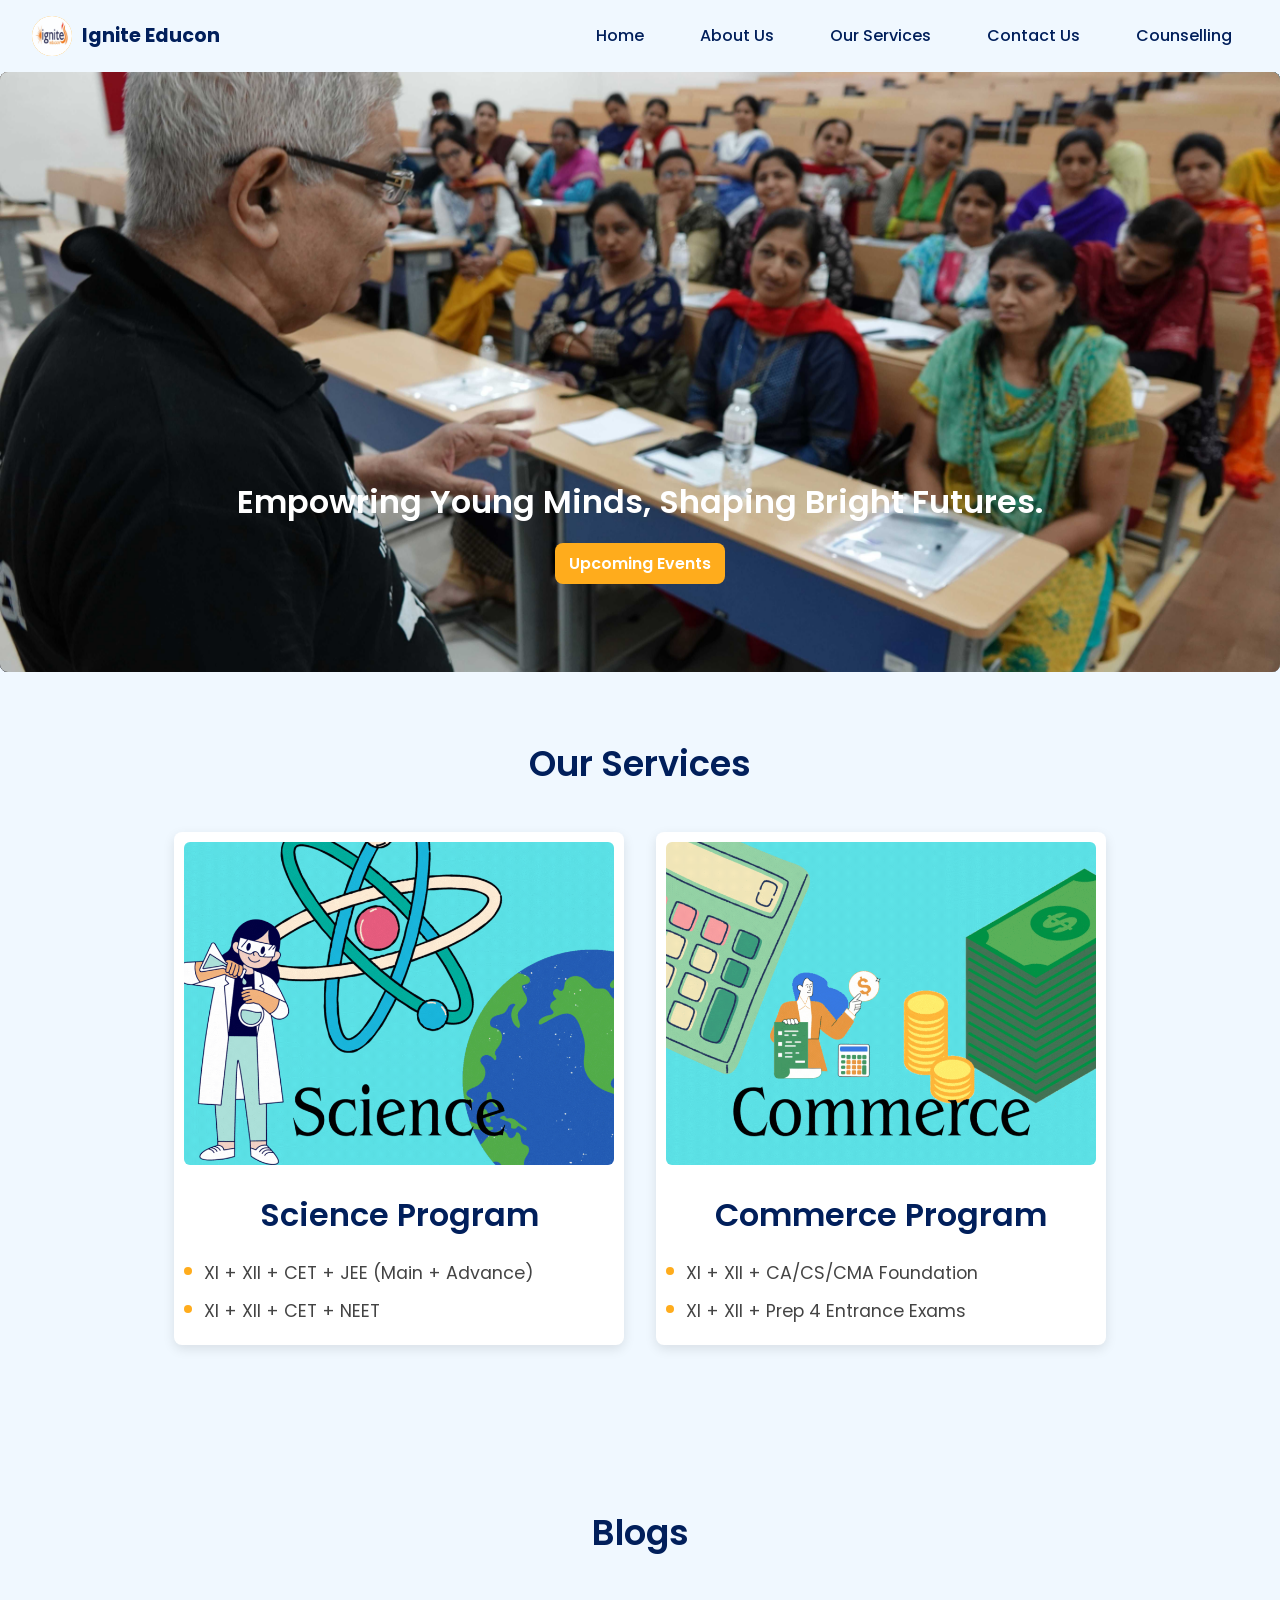
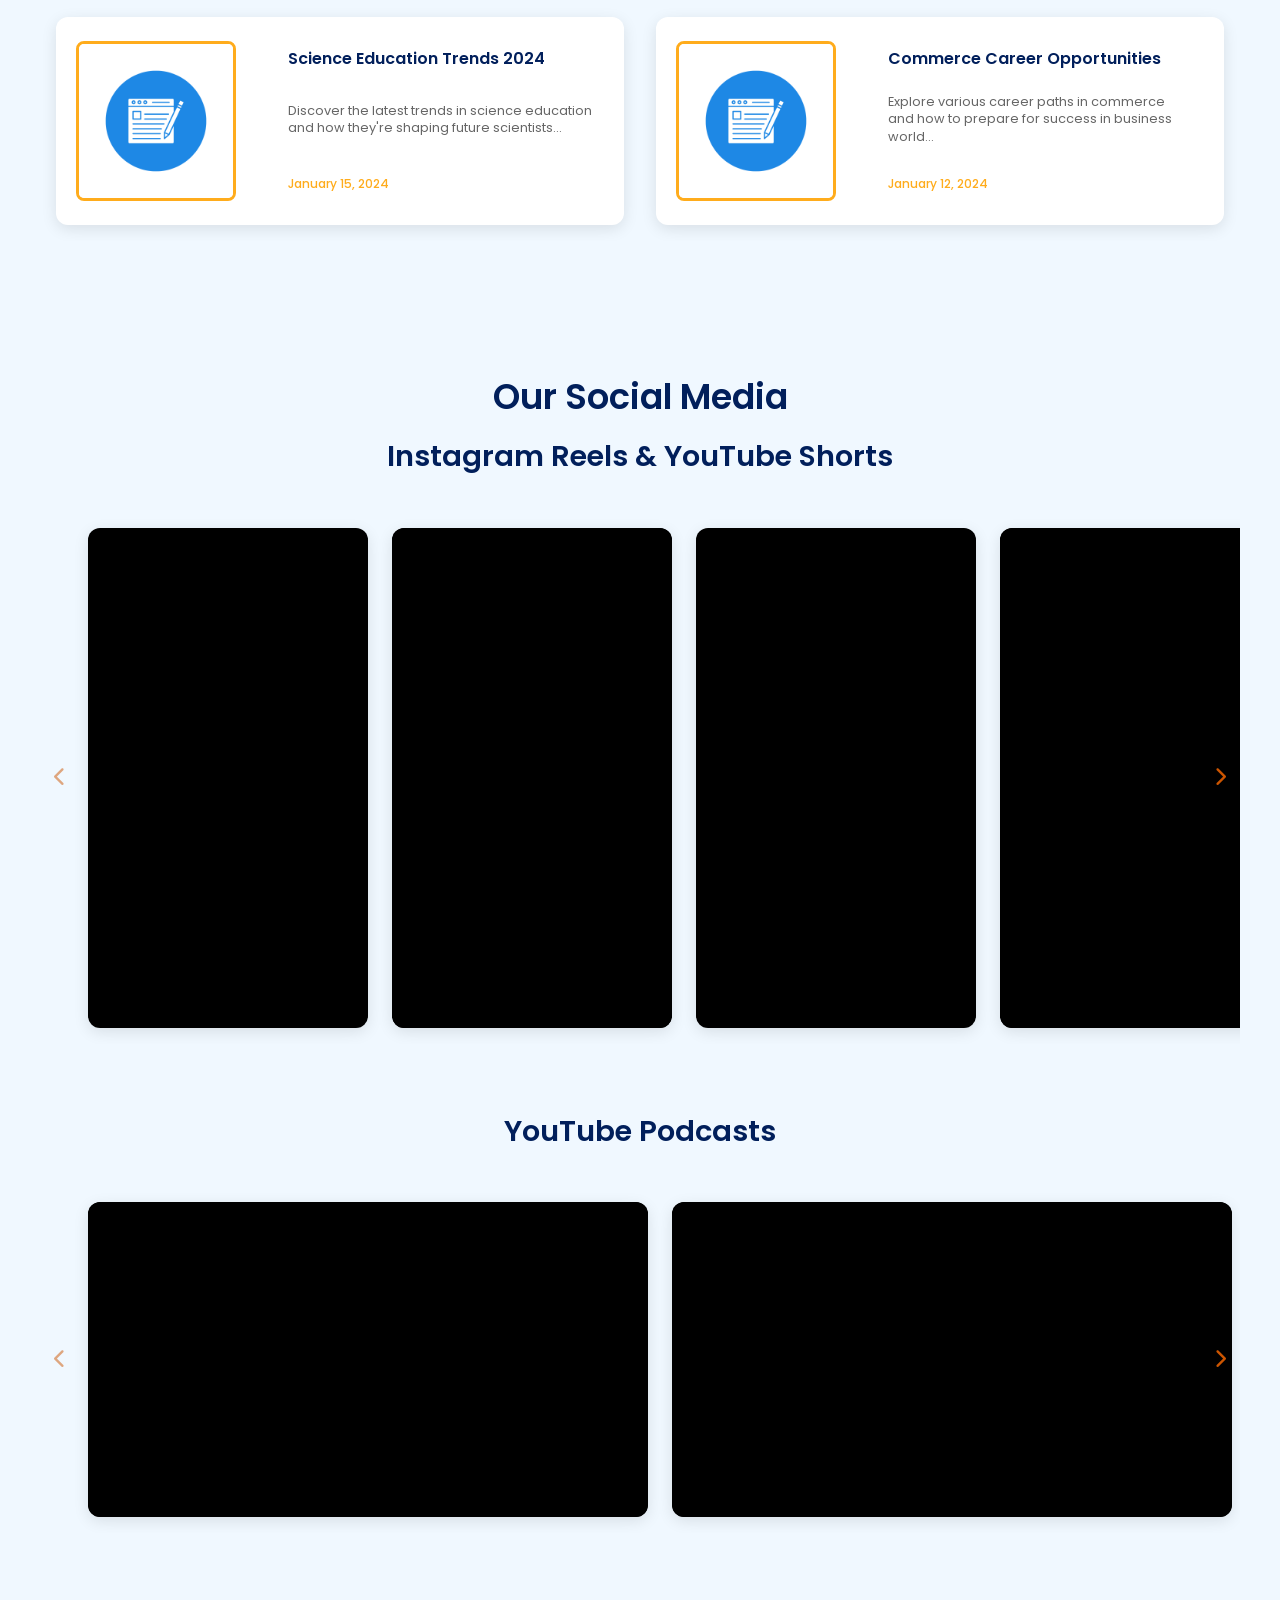
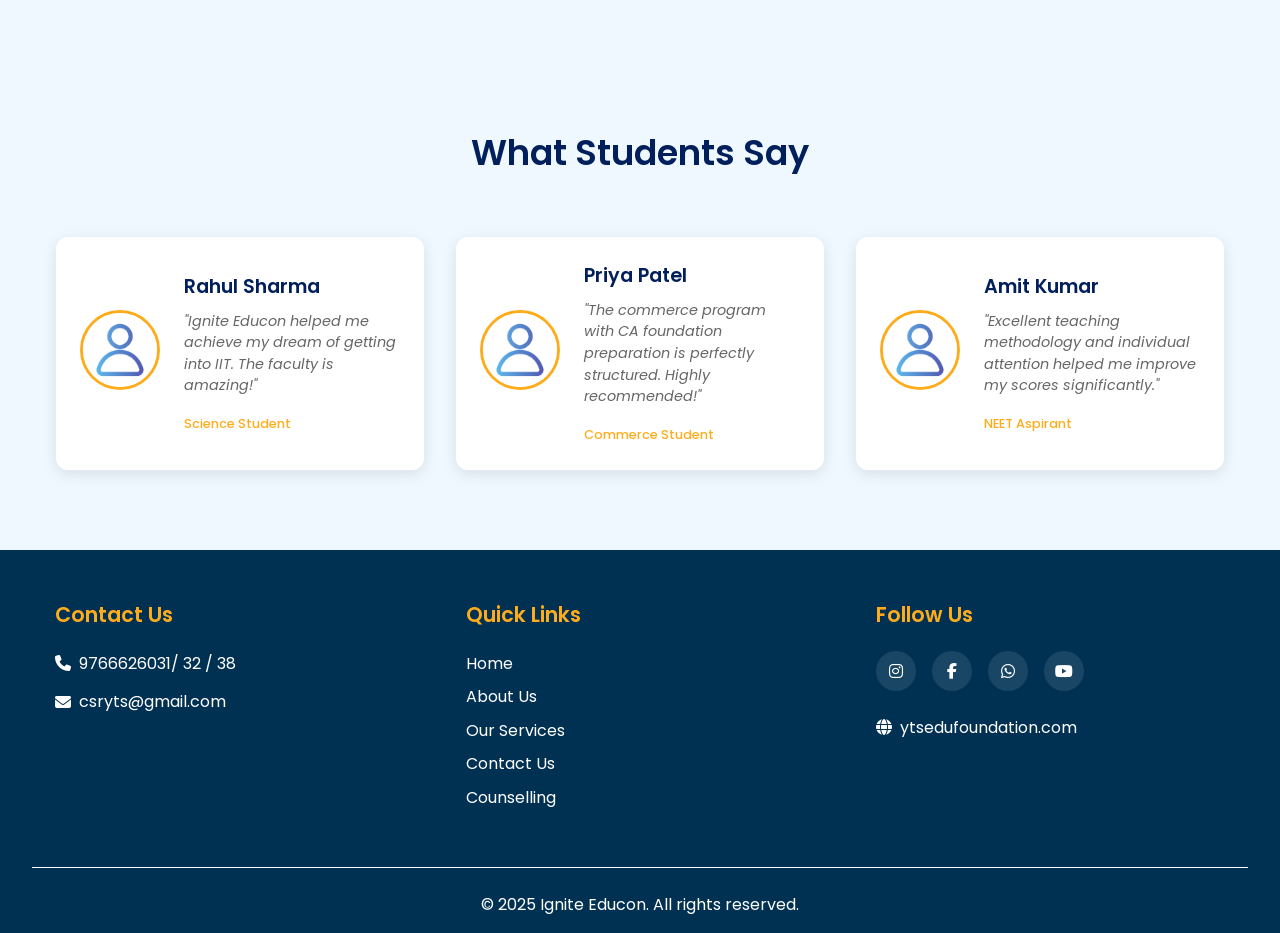
<file: index.html>
<!DOCTYPE html>
<html lang="en">
<head>
  <meta charset="UTF-8">
  <meta name="viewport" content="width=device-width, initial-scale=1.0">
  <title>Ignite Educon - Home</title>
  <link rel="stylesheet" href="style.css">
  <link href="https://fonts.googleapis.com/css2?family=Poppins:wght@500;600;700&family=Roboto:wght@400;500&display=swap" rel="stylesheet">
  <link rel="stylesheet" href="https://cdnjs.cloudflare.com/ajax/libs/font-awesome/6.4.0/css/all.min.css">
</head>
<body>

  <header>
    <nav class="navbar">
      <div class="logo-container">
  <div class="logo-circle">
    <img src="images/ignitelogo.png" alt="Ignite Educon">
  </div>
  <span class="logo-text">Ignite Educon</span>
</div>

      <button class="hamburger" id="hamburger" type="button" aria-label="Toggle navigation">
      <!-- <div class="menu-logo">
      <img src="your-small-logo.png" alt="Ignite Educon" />
      </div> -->
        <i class="fas fa-bars"></i>
      </button>
      <ul class="nav-links">
        <li><a href="#hero">Home</a></li>
        <li><a href="about.html">About Us</a></li>
        <li><a href="#programs">Our Services</a></li>
        <li><a href="contact.html">Contact Us</a></li>
        <li><a href="counselling.html">Counselling</a></li>

      </ul>
    </nav>
      <div class="menu-overlay"></div>
  </header>


<!-- Hero Section -->
<section class="hero" id="hero">
  <div class="hero-slideshow">
    <div class="hero-slide fade">
      <img src="images/s1.jpg" alt="Ignite Educon">
    </div>
    <div class="hero-slide fade">
      <img src="images/st1.jpg" alt="Ignite Educon">
    </div>
    <div class="hero-slide fade">
      <img src="images/ys3.jpg" alt="Ignite Educon">
    </div>
    <div class="hero-slide fade">
      <img src="images/ym3.jpg" alt="Ignite Educon">
    </div>
    <div class="hero-slide fade">
      <img src="images/a2.jpg" alt="Ignite Educon">
    </div>
    <div class="hero-slide fade">
      <img src="images/at2.jpg" alt="Ignite Educon">
    </div>
  </div>
  <div class="hero-content">
    <h1 style="color: white;">Empowring Young Minds, Shaping Bright Futures.</h1>
    <a href="events.html" class="btn upcoming-btn">Upcoming Events</a>
  </div>
</section>


<!-- Services Section -->
<section id="programs" class="programs">
  <h2>Our Services</h2>
  <div class="program-grid">
    <div class="card card-link" onclick="window.location.href='science.html'">
      <img src="images/Sgif.gif" alt="Science Program" class="program-img">
      <h3>Science Program</h3>
      <ul>
        <li>XI + XII + CET + JEE (Main + Advance)</li>
        <li>XI + XII + CET + NEET</li>
      </ul>
    </div>
    <div class="card card-link" onclick="window.location.href='commerce.html'">
      <img src="images/Cgif.gif" alt="Commerce Program" class="program-img">
      <h3>Commerce Program</h3>
      <ul>
        <li>XI + XII + CA/CS/CMA Foundation</li>
        <li>XI + XII + Prep 4 Entrance Exams</li>
      </ul>
    </div>
  </div>
</section>


<!-- Blogs Section -->
<section id="blogs" class="blogs-section">
  <div class="container">
    <h2>Blogs</h2>
    <div class="blogs-container">
      <div class="blogs-track">
        <!-- Blog 1 -->
        <div class="blog-item">
          <div class="blog-image">
            <img src="images/blog.png" alt="Blog 1">
          </div>
          <div class="blog-content">
            <h3>Science Education Trends 2024</h3>
            <p>Discover the latest trends in science education and how they're shaping future scientists...</p>
            <span class="blog-date">January 15, 2024</span>
          </div>
        </div>
        <!-- Blog 2 -->
        <div class="blog-item">
          <div class="blog-image">
            <img src="images/blog.png" alt="Blog 2">
          </div>
          <div class="blog-content">
            <h3>Commerce Career Opportunities</h3>
            <p>Explore various career paths in commerce and how to prepare for success in business world...</p>
            <span class="blog-date">January 12, 2024</span>
          </div>
        </div>
        <!-- Blog 3 -->
        <div class="blog-item">
          <div class="blog-image">
            <img src="images/blog.png" alt="Blog 3">
          </div>
          <div class="blog-content">
            <h3>Effective Study Techniques</h3>
            <p>Learn proven study techniques that can help students improve their academic performance...</p>
            <span class="blog-date">January 10, 2024</span>
          </div>
        </div>
        <!-- Blog 4 -->
        <div class="blog-item">
          <div class="blog-image">
            <img src="images/blog.png" alt="Blog 4">
          </div>
          <div class="blog-content">
            <h3>Technology in Education</h3>
            <p>How technology is transforming the way we learn and teach in modern classrooms...</p>
            <span class="blog-date">January 8, 2024</span>
          </div>
        </div>
        <!-- Blog 5 -->
        <div class="blog-item">
          <div class="blog-image">
            <img src="images/blog.png" alt="Blog 5">
          </div>
          <div class="blog-content">
            <h3>Career Guidance Tips</h3>
            <p>Essential tips for students to choose the right career path based on their interests...</p>
            <span class="blog-date">January 5, 2024</span>
          </div>
        </div>
        <!-- Blog 6 -->
        <div class="blog-item">
          <div class="blog-image">
            <img src="images/blog.png" alt="Blog 6">
          </div>
          <div class="blog-content">
            <h3>Exam Preparation Strategies</h3>
            <p>Comprehensive guide to effective exam preparation and stress management techniques...</p>
            <span class="blog-date">January 3, 2024</span>
          </div>
        </div>
        <!-- Blog 7 -->
        <div class="blog-item">
          <div class="blog-image">
            <img src="images/blog.png" alt="Blog 7">
          </div>
          <div class="blog-content">
            <h3>Future of Online Learning</h3>
            <p>Exploring the future possibilities and challenges of online education platforms...</p>
            <span class="blog-date">January 1, 2024</span>
          </div>
        </div>
        <!-- Blog 8 -->
        <div class="blog-item">
          <div class="blog-image">
            <img src="images/blog.png" alt="Blog 8">
          </div>
          <div class="blog-content">
            <h3>Student Wellness & Mental Health</h3>
            <p>Importance of mental health awareness and wellness practices for students...</p>
            <span class="blog-date">December 28, 2023</span>
          </div>
        </div>
      </div>
      <button class="slide-btn prev-btn blogs-prev">
        <i class="fas fa-chevron-left"></i>
      </button>
      <button class="slide-btn next-btn blogs-next">
        <i class="fas fa-chevron-right"></i>
      </button>
    </div>
  </div>
</section>


<!-- Social Media Section -->
<section id="social-media" class="social-media">
  <div class="container">
    <!-- Instagram Reels / YouTube Shorts -->
    <div class="social-section">
      <h1>Our Social Media</h1>
      <h2>Instagram Reels & YouTube Shorts</h2>
      <div class="reels-container">
        <div class="reels-track">
          <div class="reel-item">
            <!-- Instagram Reel Embed -->
            <iframe src="https://www.instagram.com/reel/YOUR_REEL_ID_2/embed/"
                    frameborder="0"
                    scrolling="no"
                    allowtransparency="true">
            </iframe>
          </div>
          <div class="reel-item">
            <iframe src="https://www.youtube.com/embed/he_s4G0GUxM?autoplay=0&controls=1&modestbranding=1"
                    frameborder="0"
                    allow="accelerometer; autoplay; clipboard-write; encrypted-media; gyroscope; picture-in-picture"
                    allowfullscreen>
            </iframe>
          </div>
          <div class="reel-item">
            <!-- Instagram Reel Embed -->
            <iframe src="https://www.instagram.com/reel/YOUR_REEL_ID_2/embed/"
                    frameborder="0"
                    scrolling="no"
                    allowtransparency="true">
            </iframe>
          </div>
          <div class="reel-item">
            <iframe src="https://www.youtube.com/embed/tLBtFEy0xJA?autoplay=0&controls=1&modestbranding=1"
                    frameborder="0"
                    allow="accelerometer; autoplay; clipboard-write; encrypted-media; gyroscope; picture-in-picture"
                    allowfullscreen>
            </iframe>
          </div>
          <div class="reel-item">
            <!-- Instagram Reel Embed -->
            <iframe src="https://www.instagram.com/reel/YOUR_REEL_ID_3/embed/"
                    frameborder="0"
                    scrolling="no"
                    allowtransparency="true">
            </iframe>
          </div>
          <div class="reel-item">
            <iframe src="https://www.youtube.com/embed/YOUR_SHORT_ID_3?autoplay=0&controls=1&modestbranding=1"
                    frameborder="0"
                    allow="accelerometer; autoplay; clipboard-write; encrypted-media; gyroscope; picture-in-picture"
                    allowfullscreen>
            </iframe>
          </div>
        </div>
        <button class="slide-btn prev-btn reels-prev">
          <i class="fas fa-chevron-left"></i>
        </button>
        <button class="slide-btn next-btn reels-next">
          <i class="fas fa-chevron-right"></i>
        </button>
      </div>
    </div>
    
    <!-- YouTube Podcasts -->
    <div class="social-section">
      <h2>YouTube Podcasts</h2>
      <div class="podcasts-container">
        <div class="podcasts-track">
          <div class="podcast-item">
            <iframe src="https://www.youtube.com/embed/wUSag1qanMM?autoplay=0&controls=1&modestbranding=1"
                    frameborder="0"
                    allow="accelerometer; autoplay; clipboard-write; encrypted-media; gyroscope; picture-in-picture"
                    allowfullscreen>
            </iframe>
          </div>
          <div class="podcast-item">
            <iframe src="https://www.youtube.com/embed/XPlAPRb49EI?autoplay=0&controls=1&modestbranding=1"
                    frameborder="0"
                    allow="accelerometer; autoplay; clipboard-write; encrypted-media; gyroscope; picture-in-picture"
                    allowfullscreen>
            </iframe>
          </div>
          <div class="podcast-item">
            <iframe src="https://www.youtube.com/embed/YOUR_VIDEO_ID_3?autoplay=0&controls=1&modestbranding=1"
                    frameborder="0"
                    allow="accelerometer; autoplay; clipboard-write; encrypted-media; gyroscope; picture-in-picture"
                    allowfullscreen>
            </iframe>
          </div>
          <div class="podcast-item">
            <iframe src="https://www.youtube.com/embed/YOUR_VIDEO_ID_4?autoplay=0&controls=1&modestbranding=1"
                    frameborder="0"
                    allow="accelerometer; autoplay; clipboard-write; encrypted-media; gyroscope; picture-in-picture"
                    allowfullscreen>
            </iframe>
          </div>
          <div class="podcast-item">
            <iframe src="https://www.youtube.com/embed/YOUR_VIDEO_ID_5?autoplay=0&controls=1&modestbranding=1" 
                    frameborder="0"
                    allow="accelerometer; autoplay; clipboard-write; encrypted-media; gyroscope; picture-in-picture" 
                    allowfullscreen>
            </iframe>
          </div>
          <div class="podcast-item">
            <iframe src="https://www.youtube.com/embed/YOUR_VIDEO_ID_6?autoplay=0&controls=1&modestbranding=1" 
                    frameborder="0"
                    allow="accelerometer; autoplay; clipboard-write; encrypted-media; gyroscope; picture-in-picture" 
                    allowfullscreen>
            </iframe>
          </div>
        </div>
        <button class="slide-btn prev-btn podcasts-prev">
          <i class="fas fa-chevron-left"></i>
        </button>
        <button class="slide-btn next-btn podcasts-next">
          <i class="fas fa-chevron-right"></i>
        </button>
      </div>
    </div>
  </div>
</section>


<!-- What Students Say Section -->
<section id="testimonials" class="testimonials-section">
  <div class="container">
    <h2>What Students Say</h2>
    <div class="testimonials-container">
      <div class="testimonials-track">
        <!-- Testimonial 1 -->
        <div class="testimonial-item">
          <div class="student-image">
            <img src="images/profile logo.png" alt="Student 1">
          </div>
          <div class="testimonial-content">
            <h3>Rahul Sharma</h3>
            <p>"Ignite Educon helped me achieve my dream of getting into IIT. The faculty is amazing!"</p>
            <span class="student-course">Science Student</span>
          </div>
        </div>
        <!-- Testimonial 2 -->
        <div class="testimonial-item">
          <div class="student-image">
            <img src="images/profile logo.png" alt="Student 2">
          </div>
          <div class="testimonial-content">
            <h3>Priya Patel</h3>
            <p>"The commerce program with CA foundation preparation is perfectly structured. Highly recommended!"</p>
            <span class="student-course">Commerce Student</span>
          </div>
        </div>
        <!-- Testimonial 3 -->
        <div class="testimonial-item">
          <div class="student-image">
            <img src="images/profile logo.png" alt="Student 3">
          </div>
          <div class="testimonial-content">
            <h3>Amit Kumar</h3>
            <p>"Excellent teaching methodology and individual attention helped me improve my scores significantly."</p>
            <span class="student-course">NEET Aspirant</span>
          </div>
        </div>
        <!-- Testimonial 4 -->
        <div class="testimonial-item">
          <div class="student-image">
            <img src="images/profile logo.png" alt="Student 4">
          </div>
          <div class="testimonial-content">
            <h3>Neha Gupta</h3>
            <p>"The study material and regular tests prepared me thoroughly for my board exams and competitive tests."</p>
            <span class="student-course">Commerce Student</span>
          </div>
        </div>
        <!-- Testimonial 5 -->
        <div class="testimonial-item">
          <div class="student-image">
            <img src="images/profile logo.png" alt="Student 5">
          </div>
          <div class="testimonial-content">
            <h3>Vikram Singh</h3>
            <p>"Doubt clearing sessions are the best feature. Teachers are always available to help."</p>
            <span class="student-course">JEE Aspirant</span>
          </div>
        </div>
        <!-- Testimonial 6 -->
        <div class="testimonial-item">
          <div class="student-image">
            <img src="images/profile logo.png" alt="Student 6">
          </div>
          <div class="testimonial-content">
            <h3>Anjali Desai</h3>
            <p>"The learning environment is very positive and motivates students to perform their best."</p>
            <span class="student-course">Science Student</span>
          </div>
        </div>
        <!-- Testimonial 7 -->
        <div class="testimonial-item">
          <div class="student-image">
            <img src="images/profile logo.png" alt="Student 7">
          </div>
          <div class="testimonial-content">
            <h3>Rohan Mehta</h3>
            <p>"Career guidance sessions helped me choose the right path for my future studies."</p>
            <span class="student-course">Commerce Student</span>
          </div>
        </div>
        <!-- Testimonial 8 -->
        <div class="testimonial-item">
          <div class="student-image">
            <img src="images/profile logo.png" alt="Student 8">
          </div>
          <div class="testimonial-content">
            <h3>Sneha Reddy</h3>
            <p>"Regular parent-teacher meetings keep our parents updated about our progress."</p>
            <span class="student-course">Science Student</span>
          </div>
        </div>
      </div>
      <button class="slide-btn prev-btn testimonials-prev">
        <i class="fas fa-chevron-left"></i>
      </button>
      <button class="slide-btn next-btn testimonials-next">
        <i class="fas fa-chevron-right"></i>
      </button>
    </div>
  </div>
</section>


<!-- Footer Section -->
  <footer id="contact" class="footer">
    <div class="footer-container">
      <div class="footer-col">
        <h3>Contact Us</h3>
        <p><i class="fas fa-phone"></i> 9766626031/ 32 / 38</p>
        <p><i class="fas fa-envelope"></i> csryts@gmail.com</p>
      </div>
      <div class="footer-col">
        <h3>Quick Links</h3>
        <ul>
          <li><a href="#hero">Home</a></li>
          <li><a href="about.html">About Us</a></li>
          <li><a href="#programs">Our Services</a></li>
          <li><a href="contact.html">Contact Us</a></li>
          <li><a href="counselling.html">Counselling</a></li>
        </ul>
      </div>
      <div class="footer-col">
        <h3>Follow Us</h3>
        <div class="social-icons">
          <a href="#" class="social-icon"><i class="fab fa-instagram"></i></a>
          <a href="#" class="social-icon"><i class="fab fa-facebook-f"></i></a>
          <a href="#" class="social-icon"><i class="fab fa-whatsapp"></i></a>
          <a href="#" class="social-icon"><i class="fab fa-youtube"></i></a>
        </div>
        <p class="website-link">
          <i class="fas fa-globe"></i>
          <a href="https://www.ytsedufoundation.com" target="_blank" rel="noopener noreferrer">ytsedufoundation.com</a>
        </p>
      </div>
    </div>
    <div class="copyright">
      <p>© 2025 Ignite Educon. All rights reserved.</p>
    </div>
  </footer>

  <script src="script.js"></script>
</body>
</html>
</file>
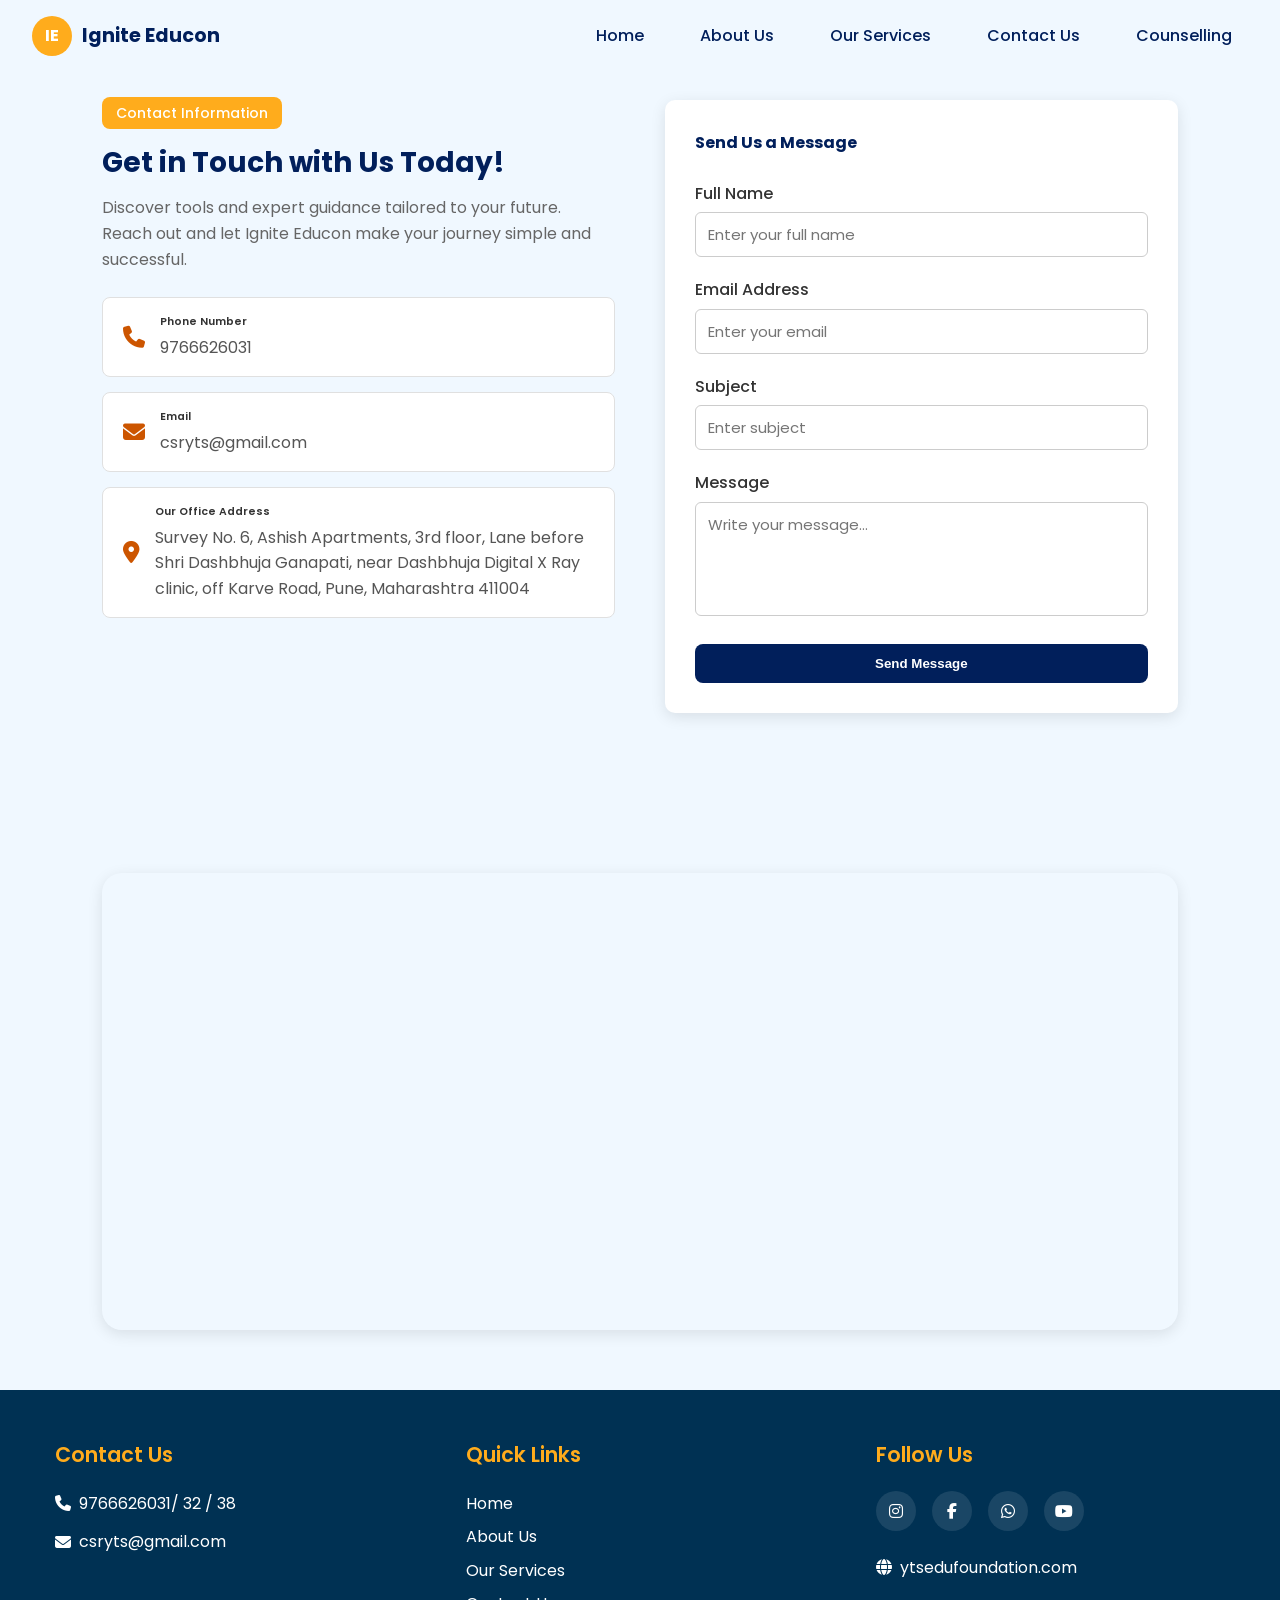
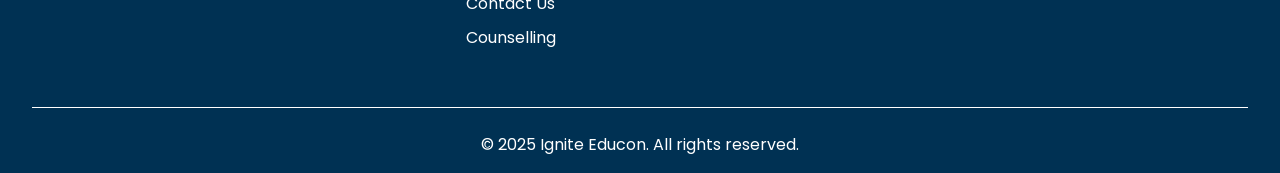
<file: contact.html>
<!DOCTYPE html>
<html lang="en">
<head>
  <meta charset="UTF-8">
  <meta name="viewport" content="width=device-width, initial-scale=1.0">
  <title>Ignite Educon - Contact Us</title>

  <!-- Google Fonts -->
  <link href="https://fonts.googleapis.com/css2?family=Poppins:wght@400;500;600;700&family=Roboto:wght@400;500&display=swap" rel="stylesheet">

  <!-- Font Awesome -->
  <link rel="stylesheet" href="https://cdnjs.cloudflare.com/ajax/libs/font-awesome/6.4.0/css/all.min.css">

  <!-- External CSS (navbar & footer) -->
  <link rel="stylesheet" href="style.css">

  <style>
    body {
      font-family: 'Poppins', sans-serif;
      background-color: #F0F8FF;;
      overflow-x: hidden;
    }
    a { text-decoration: none; }

    /* CONTACT SECTION */
    .contact-section {
      padding: 100px 8%;
      display: flex;
      flex-wrap: wrap;
      gap: 50px;
    }
    .contact-left, .contact-right {
      flex: 1 1 45%;
      min-width: 300px;
    }
    .contact-badge {
      background-color: #FFAC1C;
      color: #fff;
      padding: 6px 14px;
      border-radius: 8px;
      font-size: 14px;
      font-weight: 500;
    }
    .contact-left h2 {
      margin-top: 15px;
      font-weight: 700;
      font-size: 28px;
    }
    .contact-left p {
      color: #666;
      margin: 10px 0 25px;
    }
    .contact-card {
      border: 1px solid #e0e0e0;
      border-radius: 8px;
      padding: 15px 20px;
      margin-bottom: 15px;
      display: flex;
      align-items: center;
      gap: 15px;
      background: #fff;
    }
    .contact-icon {
      font-size: 22px;
      color: #CC5500;
    }
    .contact-card h6 {
      margin: 0 0 5px;
      font-weight: 600;
    }
    .contact-card p {
      margin: 0;
      color: #555;
    }

    /* CONTACT FORM */
    .contact-form {
      background: #fff;
      padding: 30px;
      border-radius: 10px;
      box-shadow: 0 4px 15px rgba(0,0,0,0.1);
    }
    .contact-form h4 {
      color: #011F5B;
      font-weight: 700;
      margin-bottom: 25px;
    }
    .form-group {
      margin-bottom: 20px;
    }
    .form-group label {
      display: block;
      font-weight: 500;
      margin-bottom: 6px;
    }
    .form-group input,
    .form-group textarea {
      width: 100%;
      padding: 10px 12px;
      border: 1px solid #ccc;
      border-radius: 6px;
      font-family: inherit;
      font-size: 15px;
    }
    .form-group textarea {
      resize: none;
    }
    .btn-submit {
      background: #011F5B;
      color: #fff;
      border: none;
      width: 100%;
      padding: 12px;
      font-weight: 600;
      border-radius: 8px;
      cursor: pointer;
      transition: 0.3s;
    }
    .btn-submit:hover {
      background: #0056b3;
    }

    /* GOOGLE MAP */
    .map-container {
      width: 84%;
      margin: 60px auto;
      border-radius: 20px;
      overflow: hidden;
      box-shadow: 0 4px 15px rgba(0,0,0,0.1);
    }

    /* RESPONSIVE */
    @media (max-width: 768px) {
      .contact-section {
        flex-direction: column;
        padding: 50px 4%;
        margin-top: 40px;
      }
    }
  </style>
</head>
<body>

  <!-- NAVBAR (external CSS) -->
  <header>
        <nav class="navbar">
            <div class="logo-container">
                <div class="logo-circle">
                    <span>IE</span>
                </div>
                <span class="logo-text">Ignite Educon</span>
            </div>
            <button class="hamburger" id="hamburger" type="button" aria-label="Toggle navigation">
                <i class="fas fa-bars"></i>
            </button>
            <ul class="nav-links">
                <li><a href="index.html#hero">Home</a></li>
                <li><a href="about.html">About Us</a></li>
                <li><a href="index.html#programs">Our Services</a></li>
                <li><a href="contact.html">Contact Us</a></li>
                <li><a href="counselling.html">Counselling</a></li>
            </ul>
        </nav>
        <div class="menu-overlay"></div>
    </header>
  

  <!-- CONTACT SECTION -->
  <section class="contact-section">
    <div class="contact-left">
      <span class="contact-badge">Contact Information</span>
      <h2>Get in Touch with Us Today!</h2>
      <p>Discover tools and expert guidance tailored to your future. Reach out and let Ignite Educon make your journey simple and successful.</p>

      <div class="contact-card">
        <i class="fas fa-phone contact-icon"></i>
        <div>
          <h6>Phone Number</h6>
          <p>9766626031</p>
        </div>
      </div>

      <div class="contact-card">
        <i class="fas fa-envelope contact-icon"></i>
        <div>
          <h6>Email</h6>
          <p>csryts@gmail.com</p>
        </div>
      </div>

      <div class="contact-card">
        <i class="fas fa-map-marker-alt contact-icon"></i>
        <div>
          <h6>Our Office Address</h6>
          <p>Survey No. 6, Ashish Apartments, 3rd floor, Lane before Shri Dashbhuja Ganapati, near Dashbhuja Digital X Ray clinic, off Karve Road, Pune, Maharashtra 411004</p>
        </div>
      </div>
    </div>

    <div class="contact-right">
      <div class="contact-form">
        <h4>Send Us a Message</h4>
        <form id="contactForm">
          <div class="form-group">
            <label>Full Name</label>
            <input type="text" name="name" placeholder="Enter your full name" required>
          </div>
          <div class="form-group">
            <label>Email Address</label>
            <input type="email" name="email" placeholder="Enter your email" required>
          </div>
          <div class="form-group">
            <label>Subject</label>
            <input type="text" name="subject" placeholder="Enter subject" required>
          </div>
          <div class="form-group">
            <label>Message</label>
            <textarea name="message" rows="4" placeholder="Write your message..." required></textarea>
          </div>
          <button type="submit" class="btn-submit">Send Message</button>
        </form>
      </div>
    </div>
  </section>

  <!-- GOOGLE MAP -->
  <div class="map-container">
    <iframe src="https://www.google.com/maps/embed?pb=!1m14!1m8!1m3!1d15218.123456789!2d73.8263211!3d18.5054289!3m2!1i1024!2i768!4f13.1!3m3!1m2!1s0x3bc2bf8dca67c69d%3A0xb312f14344ba6592!2sIgnite%20Educon!5e0!3m2!1sen!2sin!4v1693822400000!5m2!1sen!2sin"
      style="width:100%; height:450px; border:0;" allowfullscreen="" loading="lazy"></iframe>
  </div>

  <!-- FOOTER (external CSS) -->
  <footer id="contact" class="footer">
    <div class="footer-container">
      <div class="footer-col">
        <h3>Contact Us</h3>
        <p><i class="fas fa-phone"></i> 9766626031/ 32 / 38</p>
        <p><i class="fas fa-envelope"></i> csryts@gmail.com</p>
      </div>
      <div class="footer-col">
        <h3>Quick Links</h3>
        <ul>
          <li><a href="#hero">Home</a></li>
          <li><a href="about.html">About Us</a></li>
          <li><a href="#programs">Our Services</a></li>
          <li><a href="contact.html">Contact Us</a></li>
          <li><a href="counselling.html">Counselling</a></li>

        </ul>
      </div>
      <div class="footer-col">
        <h3>Follow Us</h3>
        <div class="social-icons">
          <a href="#" class="social-icon"><i class="fab fa-instagram"></i></a>
          <a href="#" class="social-icon"><i class="fab fa-facebook-f"></i></a>
          <a href="#" class="social-icon"><i class="fab fa-whatsapp"></i></a>
          <a href="#" class="social-icon"><i class="fab fa-youtube"></i></a>
        </div>
        <p class="website-link">
          <i class="fas fa-globe"></i>
          <a href="https://www.ytsedufoundation.com" target="_blank" rel="noopener noreferrer">ytsedufoundation.com</a>
        </p>
      </div>
    </div>
    <div class="copyright">
      <p>© 2025 Ignite Educon. All rights reserved.</p>
    </div>
  </footer>


  <!-- JS -->
  <script>
   
    const scriptURL = "https://script.google.com/macros/s/AKfycbyLL7PM6xnGU2eMcx7DYENqgn46mObh55C-UDaPDl5XhKTq8NYxwVdUjm7pKv7J72hf/exec";
    document.getElementById("contactForm").addEventListener("submit", e => {
      e.preventDefault();
      const formData = new FormData(e.target);
      const data = Object.fromEntries(formData.entries());

      fetch(scriptURL, {
        method: "POST",
        mode: "no-cors",
        headers: { "Content-Type": "application/json" },
        body: JSON.stringify(data)
      })
      .then(() => {
        alert("Form submitted successfully!");
        e.target.reset();
      })
      .catch(err => alert("Error: " + err.message));
    });
  </script>
<script src="script.js"></script>
</body>
</html>
</file>
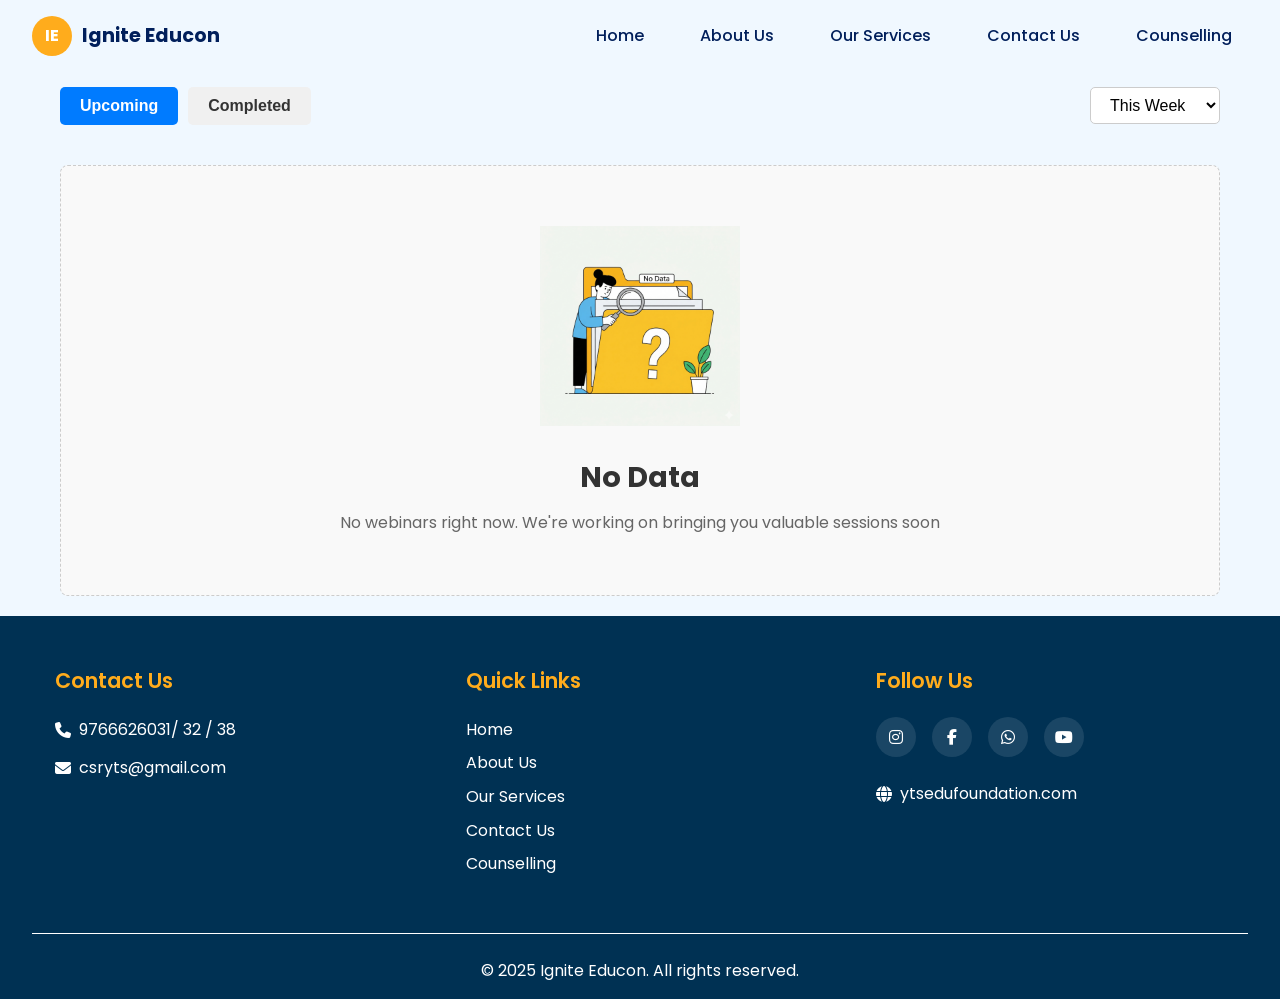
<file: events.html>
<!DOCTYPE html>
<html lang="en">
<head>
    <meta charset="UTF-8">
    <meta name="viewport" content="width=device-width, initial-scale=1.0">
    <title>Upcoming Events</title>
    <link rel="stylesheet" href="style.css">
    <link href="https://fonts.googleapis.com/css2?family=Tiro+Devanagari+Marathi&display=swap" rel="stylesheet">

    <link href="https://fonts.googleapis.com/css2?family=Poppins:wght@500;600;700&family=Roboto:wght@400;500&display=swap" rel="stylesheet">
    <link rel="stylesheet" href="https://cdnjs.cloudflare.com/ajax/libs/font-awesome/6.5.0/css/all.min.css">
</head>
<body>

    <header>
        <nav class="navbar">
            <div class="logo-container">
                <div class="logo-circle">
                    <span>IE</span>
                </div>
                <span class="logo-text">Ignite Educon</span>
            </div>
            <button class="hamburger" id="hamburger" type="button" aria-label="Toggle navigation">
                <i class="fas fa-bars"></i>
            </button>
            <ul class="nav-links">
                <li><a href="index.html#hero">Home</a></li>
                <li><a href="index.html#about">About Us</a></li>
                <li><a href="index.html#programs">Our Services</a></li>
                <li><a href="contact.html">Contact Us</a></li>
                <li><a href="counselling.html">Counselling</a></li>
            </ul>
        </nav>
        <div class="menu-overlay"></div>
    </header>
<main class="events-page-content">
    <section class="page-banner">
        <h1 class="page-title">Webinar / Events</h1>
    </section>

    <div class="event-tabs">
        <button class="tab-button active" onclick="filterEvents('upcoming')">Upcoming</button>
        <button class="tab-button" onclick="filterEvents('completed')">Completed</button>
        <div class="filter-dropdown">
            <select aria-label="Filter events by week">
                <option value="this-week">This Week</option>
                <option value="next-week">Next Week</option>
                <option value="all">All</option>
            </select>
        </div>
    </div>
    
    <div class="event-list-container">
        
        <div id="upcoming" class="event-tab-content no-data active">
            <div class="event-card-list">
                <div class="event-card-placeholder" style="padding: 15px; border: 1px dashed #ccc;">
                    This card is a temporary placeholder. Add your actual upcoming event cards here.
                </div>
            </div>

            <div class="no-data-message">
                <img src="images/no-data-illustration.png" alt="No data available" class="no-data-img">
                <h2>No Data</h2>
                <p>No webinars right now. We're working on bringing you valuable sessions soon</p>
            </div>

        </div>

        <div id="completed" class="event-tab-content" style="display: none;">

            <div class="event-card-list">

                <div class="event-card completed-card">
                    <div class="event-image-section">
                        <img src="images/akravichya-ubarathyawar.png" alt="अकरावीच्या उंबरठ्यावर Seminar Poster">
                    </div>
                    <div class="event-details-section">
                        <div class="event-meta-row">
                            <span class="event-meta-item"><i class="far fa-calendar-alt"></i> दि. २४ मार्च २०२४</span>
                            <span class="event-meta-item"><i class="far fa-clock"></i> सकाळ ११ वाजता</span>
                            <span class="event-meta-item"><i class="fas fa-map-marker-alt"></i> पुणे</span>
                        </div>
                        <p class="event-description">
                            <strong style="font-size: 1.1em;">"अकरावीच्या उंबरठ्यावर"</strong>
                            <br>
                            समुपदेशन क्षेत्रात अग्रगण्य असलेले नाव डॉ. शांतनु देशपांडे यांचे अत्यंत उपयुक्त चर्चासत्र. (१०वीतील विद्यार्थी आणि त्यांच्या पालकांसाठी).
                        </p>
                        <span class="event-tag-label" style="background-color: #f0f0f0; color: #333; margin-top: 5px;">स्थळ: सिद्धार्थ हॉल, सिंहगड रोड, पुणे.</span>
                    </div>
                    <div class="event-status-section">
                        <span class="event-status">This session is completed</span>
                    </div>
                </div>
                </div>

            <div class="no-data-message">
                <img src="images/no-data-illustration.png" alt="No data available" class="no-data-img">
                <h2>No Data</h2>
                <p>No completed events to show right now.</p>
            </div>

        </div>
        </div>
</main>


<!-- Footer Section -->
    <footer id="contact" class="footer">
        <div class="footer-container">
            <div class="footer-col">
                <h3>Contact Us</h3>
                <p><i class="fas fa-phone"></i> 9766626031/ 32 / 38</p>
                <p><i class="fas fa-envelope"></i> csryts@gmail.com</p>
            </div>
            <div class="footer-col">
                <h3>Quick Links</h3>
                <ul>
                    <li><a href="index.html#hero">Home</a></li>
                    <li><a href="index.html#about">About Us</a></li>
                    <li><a href="index.html#programs">Our Services</a><li>
                    <li><a href="contact.html">Contact Us</a></li>
                    <li><a href="counselling.html">Counselling</a></li>
                </ul>
            </div>
            <div class="footer-col">
                <h3>Follow Us</h3>
                <div class="social-icons">
                    <a href="#" class="social-icon"><i class="fab fa-instagram"></i></a>
                    <a href="#" class="social-icon"><i class="fab fa-facebook-f"></i></a>
                    <a href="#" class="social-icon"><i class="fab fa-whatsapp"></i></a>
                    <a href="#" class="social-icon"><i class="fab fa-youtube"></i></a>
                </div>
                <p class="website-link">
                    <i class="fas fa-globe"></i>
                    <a href="http://www.ytsedufoundation.com" target="_blank">ytsedufoundation.com</a>
                </p>
            </div>
        </div>
        <div class="copyright">
            <p>© 2025 Ignite Educon. All rights reserved.</p>
        </div>
    </footer>

    <script src="script.js"></script>
</body>
</html>
</file>
<file: style.css>
:root {
  --primary: #2563eb;
  --secondary: #4f46e5;
  --accent: #FFAC1C;
  --white: #ffffff;
  --light-bg: #f8fafc;
  --text: #334155;
  --text-light: #64748b;
  --card-bg: #f1f5f9;
  --card-shadow: rgba(0, 0, 0, 0.1);
}

* {
  margin: 0;
  padding: 0;
  box-sizing: border-box;
}

html {
  scroll-behavior: smooth;
  scroll-padding-top: 80px;
  overflow-y: scroll;
}

body {
  font-family: 'Roboto', sans-serif;
  line-height: 1.6;
  color: var(--text);
  background-color: #F0F8FF;
  overflow-x: hidden;
}

h1 {
  font-size: 2rem;
  margin-bottom: 1rem;
  font-weight: 600;
  color: white;
}

h2, h3 {
  font-family: 'Poppins', sans-serif;
  font-weight: 600;
  color: #011F5B;
  font-size: 2rem;
}


/* Navbar */
.navbar {
  display: flex;
  justify-content: space-between;
  align-items: center;
  padding: 1rem 2rem;
  background: #F0F8FF;
  color: #011F5B;
  position: fixed;
  top: 0;
  left: 0;
  right: 0;
  z-index: 1000;
  font-family: poppins, sans-serif;
  box-sizing: border-box;
}

.logo-container {
  display: flex;
  align-items: center;
  gap: 10px;
  margin-right: auto;
}

/* Updated Logo Styles */
.logo-container {
  display: flex;
  align-items: center;
  gap: 10px;
  margin-right: auto;
}

.logo-circle {
  background: #FFAC1C;
  color: #fff;
  width: 40px;
  height: 40px;
  border-radius: 50%;
  display: flex;
  align-items: center;
  justify-content: center;
  font-weight: bold;
  overflow: hidden; /* Added for image containment */
}

/* Updated Logo Styles */
.logo-container {
  display: flex;
  align-items: center;
  gap: 10px;
  margin-right: auto;
}

.logo-circle {
  width: 40px;
  height: 40px;
  border-radius: 50%;
  display: flex;
  align-items: center;
  justify-content: center;
  overflow: hidden;
}

.logo-circle img {
  width: 100%;
  height: 100%;
  object-fit: contain; /* Ensures the entire logo fits without cropping */
  display: block;
}

.logo-text {
  font-size: 1.2rem;
  font-weight: bold;
}

.nav-links {
  display: flex;
  list-style: none;
  gap: 1.5rem;
  flex-wrap: wrap;
  justify-content: center;
}

.nav-links a {
  color: #011F5B; /* default desktop color */
  text-decoration: none;
  font-weight: 500;
  padding: 0.5rem 1rem;
  border-radius: 8px;
  transition: color 0.3s ease, background 0.3s ease;
  font-family: poppins, sans-serif;
}

/* Desktop hover effect */
.nav-links a:hover,
.nav-links a.active {
  color: #FF9933; /* saffron on hover/active */
  background: none;
}
/* --- HAMBURGER BUTTON --- */
.hamburger {
  display: none;
  background: none;
  border: none;
  font-size: 1.8rem;
  color: #011F5B;
  cursor: pointer;
  z-index: 1100;
  transition: color 0.3s ease; /* removed transform transition to avoid shifting */
}

/* Animate hamburger to X when open */
.hamburger.open i::before {
  content: "\f00d"; /* Font Awesome X icon */
  transition: all 0.3s ease;
}

/* --- MOBILE STYLING --- */
@media (max-width: 768px) {
  .hamburger {
    display: block;
    position: absolute;
    top: 50%;
    right: 20px;
    transform: translateY(-50%);
    font-size: 28px;
    color: var(--blue);
  }

  /* NAV MENU */
  .nav-links {
    position: fixed;
    top: 70px;
    right: -70%;
    width: 65%;
    height: auto;
    background: #fff;
    display: flex;
    flex-direction: column;
    align-items: center;
    justify-content: flex-start;
    gap: 1.5rem;
    padding: 2rem 1rem;
    border-radius: 12px 12px 12px 12px;
    box-shadow: 0 6px 25px rgba(0, 0, 0, 0.15);
    transition: right 0.35s cubic-bezier(0.25, 1, 0.3, 1);
    z-index: 1000;
    overflow-y: visible;
    -webkit-backface-visibility: hidden;
    backface-visibility: hidden;
  }

  .nav-links.active {
    right: 0;
  }

  /* NAV LINKS animation */
  .nav-links li {
    width: 100%;
    text-align: center;
    opacity: 0;
    transform: translateY(15px);
    transition: opacity 0.4s ease, transform 0.4s ease;
    transition-delay: calc(var(--i) * 0.1s);
  }

  .nav-links.active li {
    opacity: 1;
    transform: translateY(0);
  }

  /* NAV LINKS anchor styling */
  .nav-links li a {
    position: relative;
    display: inline-block;
    text-decoration: none;
    color: #004aad;
    font-size: 1.25rem;
    font-weight: 500;
    padding: 0.8rem 1rem;
    transition: color 0.25s ease, transform 0.25s ease;
    -webkit-tap-highlight-color: transparent;
  }

  .nav-links li a:hover {
    color: #FF9933;
    transform: translateY(-2px);
  }

  .nav-links li a::after {
    content: "";
    position: absolute;
    left: 50%;
    bottom: 0;
    transform: translateX(-50%);
    width: 0;
    height: 2px;
    background-color: #FF9933;
    transition: width 0.25s ease;
  }

  .nav-links li a:hover::after {
    width: 60%;
  }

  @media (hover: none) {
    .nav-links li a:active::after { width: 60%; }
    .nav-links li a:active { color: #FF9933; }
  }

  /* Background overlay */
  .menu-overlay {
    position: fixed;
    inset: 0;
    background: rgba(0, 0, 0, 0.4);
    opacity: 0;
    visibility: hidden;
    transition: opacity 0.3s ease;
    z-index: 999;
  }

  .menu-overlay.active {
    opacity: 1;
    visibility: visible;
  }

  /* Highlight hamburger when menu open (no rotation to keep stable) */
  .hamburger.active {
    color: #FF9933;
    /* removed transform: rotate(90deg); */
  }

  /* Persistent active link */
  .nav-links li a.active {
    color: #FF9933;
  }

  .nav-links li a.active::after {
    width: 60%;
  }
}



/* Responsive Footer Centering */
@media (max-width: 768px) {
  .footer-container {
    display: flex;
    flex-direction: column;
    align-items: center;
    text-align: center;
  }
  .footer-col {
    margin-bottom: 20px;
  }
  .footer-col ul {
    padding: 0;
  }
  .footer-col ul li {
    list-style: none;
  }
  .social-icons {
    justify-content: center;
  }
}


/* Hero Slideshow */
.hero {
  margin-top: 72px;
  position: relative;
  height: 600px;
  overflow: hidden;
  border-radius: 8px;
}

.hero-slideshow {
  position: relative;
  width: 100%;
  height: 100%;
}

.hero-slide {
  position: absolute;
  top: 0;
  left: 0;
  width: 100%;
  height: 100%;
  opacity: 0;
  transition: opacity 1s ease;
}

.hero-slide.fade {
  opacity: 1;
}

.hero-slide img {
  width: 100%;
  height: 100%;
  object-fit: cover;
}

.hero-content {
  position: absolute;
  bottom: 80px; /* Adjust this value to move the button up & down */
  left: 0;
  right: 0;
  text-align: center;
  z-index: 2;
}

/* Animation for slideshow */
@keyframes fade {
  0% { opacity: 0; }
  20% { opacity: 1; }
  33% { opacity: 1; }
  53% { opacity: 0; }
  100% { opacity: 0; }
}

.hero-slide {
  animation: fade 8s infinite;
}

.hero-slide:nth-child(2) {
  animation-delay: -6s;
}

.hero-slide:nth-child(3) {
  animation-delay: -4s;
}

.hero-slide:nth-child(4) {
  animation-delay: -2s;
}

/*  Hero Base button style */
.btn {
  display: inline-block;
  padding: 8px 14px;
  color: #fff;
  text-decoration: none;
  border-radius: 8px;
  font-weight: 600;
  font-size: 1.0rem;
  position: relative;
  overflow: hidden;
  cursor: pointer;
  transition: transform 0.3s ease;
  z-index: 1;
  font-family: poppins, sans-serif;
}


/* Upcoming Events button */
.upcoming-btn {
  background: #FFAC1C;
  border: none;
  display: inline-block;
  margin: 0 auto;
  position: relative;
  z-index: 0;
}

.upcoming-btn::after {
  content: "";
  position: absolute;
  inset: 0;
  background: #CC5500;
  transform: translateX(100%);
  transition: transform 0.4s ease;
  z-index: -1;
  border-radius: 8px;
}

.upcoming-btn:hover::after {
  transform: translateX(0);
}

.upcoming-btn:hover {
  transform: scale(1.05);
}

/* Page content container */
.events-page-content {
  max-width: 1200px;
  margin: 0 auto;
  padding: 20px;
}

/* Tab buttons */
.event-tabs {
  margin-bottom: 25px;
  display: flex;
  gap: 10px;
}

.tab-button {
  background-color: #f0f0f0;
  color: #333;
  border: none;
  padding: 10px 20px;
  cursor: pointer;
  font-size: 1rem;
  font-weight: 600;
  border-radius: 5px;
  transition: background-color 0.2s, color 0.2s;
}

.tab-button.active {
  background-color: #007bff;
  color: white;
}

/* Event card layout */
.event-card {
  display: flex;
  background-color: white;
  border-radius: 8px;
  box-shadow: 0 4px 12px rgba(0, 0, 0, 0.1);
  margin-bottom: 20px;
  overflow: hidden;
  border: 1px solid #eee;
    font-family: 'Tiro Devanagari Marathi', serif;

}

.event-image-section {
  flex: 0 0 300px;
}

.event-image-section img {
  width: 100%;
  height: 100%;
  object-fit: cover;
}

.event-details-section {
  flex-grow: 1;
  padding: 20px;
  display: flex;
  flex-direction: column;
  justify-content: space-between;
}

.event-meta {
  display: flex;
  gap: 20px;
  margin-bottom: 15px;
  font-size: 0.95rem;
  color: #555;
}

.event-description {
  font-family: 'Tiro Devanagari Marathi', serif; /* Google font for Marathi */
  font-size: 1.2rem;
  line-height: 1.9;
  color: #2c2c2c;
  text-align: justify;
  background: #fff8e7; /* soft paper-like tone */
  padding: 15px 20px;
  border-left: 5px solid #FFAC1C; /* saffron cultural accent */
  border-radius: 6px;
  box-shadow: 0 3px 8px rgba(0,0,0,0.05);
}


/* Upcoming event action */
.upcoming-action {
  display: inline-block;
  padding: 10px 20px;
  background-color: #ffc107;
  color: #333;
  text-decoration: none;
  border-radius: 5px;
  font-weight: 600;
  text-align: center;
  font-family: poppins, sans-serif;
}

/* Completed event status */
.event-card.completed-card .event-status {
  font-size: 1.1rem;
  font-weight: bold;
  color: #6c757d;
  text-align: right;
  
}

/* Programs Section */
.programs {
  padding: 4rem 2rem;
  background: #F0F8FF;
  text-align: center;
}

.programs h2 {
  margin-bottom: 2.5rem;
  font-size: 2.2rem;
}

.program-grid {
  display: flex;
  flex-wrap: wrap;
  justify-content: center;
  gap: 2rem;
  margin-bottom: 2rem;
}

.card {
  background: var(--white);
  padding: 0.6rem;
  border-radius: 8px;
  width: 100%;
  max-width: 450px;
  box-shadow: 0 4px 12px var(--card-shadow);
  transition: transform 0.3s ease;
  font-family: poppins, sans-serif;
}

.card:hover {
  transform: translateY(-5px);
}

.card h3 {
  margin-bottom: 1.2rem;
  color: #011F5B;
}

.card ul {
  list-style: none;
  text-align: left;
}

.card ul li {
  position: relative;
  padding-left: 20px;
  margin-bottom: 10px;
  font-size: 1.1rem;
  color: #444;
}

.card ul li::before {
  content: "";
  position: absolute;
  left: 0;
  top: 8px;
  width: 8px;
  height: 8px;
  background: #FFAC1C;
  border-radius: 50%;
}

.program-register .btn {
  background: #FFAC1C;
  color: var(--white);
  position: relative;
  z-index: 0;
}

.program-register .btn::after {
  content: "";
  position: absolute;
  inset: 0;
  background: #CC5500;
  transform: translateX(100%);
  transition: transform 0.4s ease;
  z-index: -1;
  border-radius: 8px;
}

.program-register .btn:hover::after {
  transform: translateX(0);
}

.program-register .btn:hover {
  transform: scale(1.05);
}

.program-img {
  width: 100%;
  height: auto;
  object-fit: cover;
  border-radius: 6px;
  margin-bottom: 1rem;
}

/* No Data State */
.no-data-message {
  text-align: center;
  padding: 60px 20px;
  margin-top: 40px;
  border: 1px dashed #ccc;
  border-radius: 8px;
  background-color: #f9f9f9;
}

.no-data-img {
  max-width: 200px;
  height: auto;
  margin-bottom: 20px;
}

.no-data-message h2 {
  font-size: 1.8rem;
  font-weight: 700;
  color: #333;
  margin-bottom: 10px;
}

.no-data-message p {
  font-size: 1rem;
  color: #666;
}

.event-tab-content.no-data .event-card-list {
  display: none;
}

.event-tab-content.no-data .no-data-message {
  display: block;
}

.event-tab-content:not(.no-data) .event-card-list {
  display: block;
}

.event-tab-content:not(.no-data) .no-data-message {
  display: none;
}

/* Dropdown Filter */
.filter-dropdown {
  margin-left: auto;
}

.filter-dropdown select {
  padding: 8px 15px;
  border: 1px solid #ccc;
  border-radius: 5px;
  font-size: 1rem;
  cursor: pointer;
  background-color: white;
}

/* Responsive (≤850px) */
@media (max-width: 850px) {
  .event-card {
    display: flex;
    flex-direction: column;
  }

  .event-image-section {
    width: 100%;
    max-height: 250px;
    overflow: hidden;
  }

  .event-image-section img {
    width: 100%;
    height: auto;
  }
  
  .event-status-section {
    width: 100%;
    order: -1;
    padding: 10px 20px;
    background-color: #f7f7f7;
    border-bottom: 1px solid #eee;
  } 

  .event-status {
    font-size: 1rem;
  }

  .event-details-section {
    padding: 20px;
    width: 100%;
  }

  .event-meta-row {
    flex-wrap: wrap;
    gap: 15px;
    width: 100%;
  }

  .event-meta-item {
    flex: 1 1 auto;
    min-width: 40%;
  }

  .event-tag-label {
    margin-top: 10px;
  }

  .event-tabs {
    flex-wrap: wrap;
  }

  .filter-dropdown {
    margin-left: 0;
    margin-top: 10px;
    width: 100%;
  }
}


/* About Section */
.about {
  padding: 4rem 2rem;
  max-width: 1000px;
  margin: 0 auto;
  text-align: center;
  color: #011F5B;
}

/* background: #eed9ae;
background: radial-gradient(circle, rgba(238, 217, 174, 1) 0%, rgba(240, 248, 255, 1) 60%); } */

.about h1 {
  margin-bottom: 1.5rem;
  font-size: 2.5rem;
  position: relative;
  display: inline-block;
  color: #011F5B ;
}

.about h1::after {
  content: "";
  display: block;
  width: 80px;
  height: 4px;
  background: #ff6b00; /* brand highlight */
  margin: 0.5rem auto 0;
  border-radius: 2px;
}

.about p {
  margin-bottom: 1rem;
  color: black;
  line-height: 1.8;
  font-size: 1.2rem;
  font-family: poppins, sans-serif;
}

/* Timeline Container */
.timeline {
  position: relative;
  margin: 40px auto;
  padding: 20px 0;
  max-width: 900px;
}

/* Vertical Line */
.timeline::before {
  content: '';
  position: absolute;
  top: 50px;
  bottom: 60px;
  left: 30px;
  width: 4px;
  background: #ff6b00;
  border-radius: 2px;
  opacity: var(--line-opacity, 0); /* hidden at first */
  transition: opacity 0.8s ease; /* fade in smoothly */
}




/* Each Timeline Item */
.timeline-item {
  position: relative;
  padding: 20px 20px 20px 80px; /* left padding leaves space for dot */
  
  margin: 20px 0;
  background: #fff;
  border-radius: 8px;
  box-shadow: 0 4px 10px rgba(0,0,0,0.1);
  transition: transform 0.3s ease, box-shadow 0.3s ease;
}
/* Inner content centering */
.timeline-content {
  text-align: center;
  max-width: 90%;
  margin: 0 auto;
}

/* Optional: make list look nice and centered */
.timeline-content ul {
  display: inline-block; /* centers list itself */
  text-align: left; /* keeps list items readable */
  margin-top: 10px;
}

/* Hover effect */
.timeline-item:hover {
  transform: translateY(-5px);
  box-shadow: 0 8px 20px rgba(0,0,0,0.15);
}

/* Timeline Dot */
.timeline-item::before {
  content: '';
  position: absolute;
  left: 30px; /* match vertical line position */
  top: 25px; /* adjust based on item height */
  width: 16px;
  height: 16px;
  background: #ff6b00;
  border: 3px solid #fff;
  border-radius: 50%;
  box-shadow: 0 0 0 2px #FFAC1C;
  transform: translateX(-50%); /* center dot on line */
}

/* Timeline Headings */
.timeline-item h2 {
  margin: 0 0 10px;
  font-size: 1.4rem;
  color: #ff6b00;
  font-weight: 600;
  text-align: center;
}

/* Timeline Paragraphs */
.timeline-item p {
  margin: 5px 0;
  color: #444;
  line-height: 1.6;
  

}

/* Timeline List (Trusted Colleges) */
/* Colleges grid for 2007 section */
.timeline-item ul {
  display: grid;
  grid-template-columns: repeat(4, 1fr); /* 4 columns by default */
  gap: 10px;
  list-style: none;
  padding: 0;
  margin: 10px 0 0 0;
}

.timeline-item ul li {
  margin: 0 0 6px 0;
  color: #333;
  font-size: 0.95rem;
}

/* Add bullet manually */
.timeline-item ul li::before {
  content: "• ";
  color: #ff6b00;
}

/* Responsive adjustments */
/* === Mobile View (Up to 768px) === */
@media (max-width: 768px) {

  /* Center the vertical line */
  .timeline::before {
    left: 50%;
    transform: translateX(-50%);
  }

  /* Timeline item adjustments */
  .timeline-item {
    padding: 20px;
    margin: 40px 0;
  }

  /* Move dot to top center */
  .timeline-item::before {
    left: 50%;
    top: -10px;
    transform: translateX(-50%);
  }

  /* Center all content below the dot */
  .timeline-content {
    text-align: center;
    margin-top: 20px;
  }

  /* Make lists fit nicely */
  .timeline-content ul {
    display: block;
    text-align: left;
    margin: 0 auto;
    width: 90%;
  }
}


/* Advisory Section */
.advisory {
  padding: 4rem 2rem;
  background: #F0F8FF;
  text-align: center;
}

.advisory h2 {
  margin-bottom: 2.5rem;
  font-size: 2.2rem;
}

/* Slider wrapper */
.advisory-slider { display: flex; transition: transform 0.5s ease-in-out; width: 100%; }

/* Advisory Card */
.advisory-card {
  background: white;
  padding: 0.6rem;
  border-radius: 8px; /* fully rounded corners */
  flex: 0 0 100%;
  max-width: 350px;
  margin: 0 auto;
  overflow: hidden;
  box-shadow: 0 4px 12px rgba(0,0,0,0.15);
  transition: transform 0.3s ease;
}
.advisory-card {
  opacity: 0;
  transition: opacity 0.6s ease-in-out;
  display: none;
}

.advisory-card.active {
  display: block;
  opacity: 1;
}

/* Advisory Image - make it circular */
/* Advisory Image - larger circular */
.advisory-card img {
  width: 200px; /* increase size */
  height: 200px; /* keep square for circle */
  object-fit: cover;
  border-radius: 50%; /* circular image */
  margin: 1.5rem auto 1rem; /* center the image with spacing */
  display: block;
  border: 3px solid #FFAC1C;
  /* optional brand-colored border */
}


/* Text */
.advisory-card h3 {
  margin: 1rem 0 0.5rem;
  color: #011F5B;
}

.advisory-card p {
  padding: 0 1rem 1.5rem;
  color: black;
  font-size: 0.9rem;
  font-family: Poppins, sans-serif;
}

/* Responsive: show more advisors on larger screens */
@media (min-width: 768px) {
  .advisory-card {
    flex: 0 0 50%;
  }
}

@media (min-width: 1200px) {
  .advisory-card {
    flex: 0 0 33.33%;
  }
}


/* Programs Section */
.programs {
  padding: 4rem 2rem;
  background: #F0F8FF;
  text-align: center;
}

.programs h2 {
  margin-bottom: 2.5rem;
  font-size: 2.2rem;
}

.program-grid {
  display: flex;
  flex-wrap: wrap;
  justify-content: center;
  gap: 2rem;
  margin-bottom: 2rem;
}

.card {
  background: var(--white);
  padding: 0.6rem;
  border-radius: 8px;
  width: 100%;
  max-width: 450px;
  box-shadow: 0 4px 12px var(--card-shadow);
  transition: transform 0.3s ease;
  font-family: poppins, sans-serif;
}

.card:hover {
  transform: translateY(-5px);
}

.card h3 {
  margin-bottom: 1.2rem;
  color: #011F5B;
}

.card ul {
  list-style: none;
  text-align: left;
}

.card ul li {
  position: relative;
  padding-left: 20px;
  margin-bottom: 10px;
  font-size: 1.1rem;
  color: #444;
}

.card ul li::before {
  content: "";
  position: absolute;
  left: 0;
  top: 8px;
  width: 8px;
  height: 8px;
  background: #FFAC1C;
  border-radius: 50%;
}

.program-register .btn {
  background: #FFAC1C;
  color: var(--white);
}

.program-register .btn::after {
  content: "";
  position: absolute;
  inset: 0;
  background: #CC5500;
  transform: translateX(100%); /* hidden to the right */
  transition: transform 0.4s ease;
  z-index: -1;
  border-radius: 8px;
}

/* Slide in purple on hover */
.program-register .btn:hover::after {
  transform: translateX(0);
}

/* Scale effect */
.program-register .btn:hover {
  transform: scale(1.05);
}

.program-img {
  width: 100%;
  height: auto;
  object-fit: cover;
  border-radius: 6px;
  margin-bottom: 1rem;
}


/* ===== SOCIAL MEDIA SECTION ===== */
.social-media {
  padding: 4rem 2rem;
  background: #F0F8FF;
  text-align: center;
}

.social-media h1 {
  margin-bottom: 0.5rem;
  font-size: 2.2rem;
  color: #011F5B;
  font-family: 'Poppins', sans-serif;
}

.social-media h2 {
  margin-bottom: 2.5rem;
  font-size: 1.8rem;
  color: #011F5B;
  font-family: 'Poppins', sans-serif;
}

.social-section {
  margin-bottom: 4rem;
}

.social-section h2 {
  margin-bottom: 2rem;
  font-size: 1.8rem;
  color: #011F5B;
  font-family: 'Poppins', sans-serif;
}

/* Reels Container */
.reels-container,
.podcasts-container {
  position: relative;
  max-width: 1200px;
  margin: 0 auto;
  overflow: hidden;
  padding: 1rem 3rem;
}

.reels-track,
.podcasts-track {
  display: flex;
  transition: transform 0.5s ease;
  gap: 1.5rem;
  will-change: transform;
  cursor: grab;
}

.reels-track:active,
.podcasts-track:active {
  cursor: grabbing;
}

/* Reel Item - 9:16 Ratio */
.reel-item {
  flex: 0 0 280px;
  height: 500px;
  border-radius: 12px;
  overflow: hidden;
  box-shadow: 0 4px 15px rgba(0, 0, 0, 0.1);
  cursor: pointer;
  transition: all 0.3s ease;
  position: relative;
  background: #000;
  user-select: none;
}

.reel-item:hover {
  transform: translateY(-5px);
  box-shadow: 0 8px 25px rgba(0, 0, 0, 0.15);
}

/* Podcast Item - 16:9 Ratio */
.podcast-item {
  flex: 0 0 560px;
  height: 315px;
  border-radius: 12px;
  overflow: hidden;
  box-shadow: 0 4px 15px rgba(0, 0, 0, 0.1);
  cursor: pointer;
  transition: all 0.3s ease;
  position: relative;
  background: #000;
  user-select: none;
}

.podcast-item:hover {
  transform: translateY(-5px);
  box-shadow: 0 8px 25px rgba(0, 0, 0, 0.15);
}

/* Embedded Video Styles */
.reel-item iframe,
.podcast-item iframe {
  width: 100%;
  height: 100%;
  border: none;
  border-radius: 12px;
  display: block;
  pointer-events: none;
}

.reels-track:hover .reel-item iframe,
.podcasts-track:hover .podcast-item iframe {
  pointer-events: auto;
}

/* YouTube embedded video styling */
.reel-item iframe[src*="youtube"],
.podcast-item iframe[src*="youtube"] {
  background: #000;
}

/* Instagram embedded video styling */
.reel-item iframe[src*="instagram"] {
  background: transparent;
  min-width: 280px;
}

/* Slide Buttons */
.slide-btn {
  position: absolute;
  top: 50%;
  transform: translateY(-50%);
  background: transparent;
  border: none;
  width: 40px;
  height: 40px;
  border-radius: 50%;
  display: flex;
  align-items: center;
  justify-content: center;
  cursor: pointer;
  z-index: 10;
  transition: all 0.3s ease;
  color: #CC5500;
  font-size: 1.2rem;
}

.slide-btn:hover {
  background: transparent;
  transform: translateY(-50%) scale(1.1);
}

.prev-btn {
  left: 0;
}

.next-btn {
  right: 0;
}

/* Responsive Design */
@media (max-width: 1200px) {
  .reels-container,
  .podcasts-container {
    padding: 0 2.5rem;
  }
}

@media (max-width: 768px) {
  .social-media {
    padding: 3rem 1rem;
  }
  
  .reels-container,
  .podcasts-container {
    padding: 0 2rem;
  }
  
  .reel-item {
    flex: 0 0 200px;
    height: 355px;
  }
  
  .podcast-item {
    flex: 0 0 300px;
    height: 169px;
  }
  
  .slide-btn {
    width: 40px;
    height: 40px;
    font-size: 1rem;
  }
}

@media (max-width: 480px) {
  .social-media {
    padding: 2rem 0.5rem;
  }
  
  .reels-container,
  .podcasts-container {
    padding: 0 1.5rem;
  }
  
  .reel-item {
    flex: 0 0 160px;
    height: 285px;
  }
  
  .podcast-item {
    flex: 0 0 250px;
    height: 141px;
  }
}


/* ===== BLOGS SECTION ===== */
.blogs-section {
  padding: 4rem 2rem;
  background: #F0F8FF;
  text-align: center;
}

.blogs-section h2 {
  margin-bottom: 2.5rem;
  font-size: 2.2rem;
  color: #011F5B;
  font-family: 'Poppins', sans-serif;
}

.blogs-container {
  position: relative;
  max-width: 1200px;
  margin: 0 auto;
  overflow: hidden;
  padding: 0 3rem;
}

.blogs-track {
  display: flex;
  transition: transform 0.5s ease;
  gap: 2rem;
  will-change: transform;
}

.blog-item {
  flex: 0 0 calc(33.333% - 1.34rem);
  background: white;
  border-radius: 12px;
  overflow: hidden;
  box-shadow: 0 4px 15px rgba(0, 0, 0, 0.1);
  display: flex;
  transition: all 0.3s ease;
  min-height: 200px;
  margin: 0 auto; /* Center the boxes */
}

.blog-item:hover {
  transform: translateY(-5px);
  box-shadow: 0 8px 25px rgba(0, 0, 0, 0.15);
}

.blog-image {
  flex: 0 0 120px;
  position: relative;
  overflow: hidden;
}

.blog-image img {
  width: 100%;
  height: 100%;
  object-fit: cover;
  transition: transform 0.3s ease;
}

.blog-item:hover .blog-image img {
  transform: scale(1.1);
}

.blog-content {
  flex: 1;
  padding: 1.5rem;
  text-align: left;
  display: flex;
  flex-direction: column;
  justify-content: space-between;
}

.blog-content h3 {
  font-size: 1.1rem;
  margin-bottom: 0.8rem;
  color: #011F5B;
  font-family: 'Poppins', sans-serif;
  line-height: 1.4;
}

.blog-content p {
  color: #666;
  font-size: 0.9rem;
  line-height: 1.5;
  margin-bottom: 1rem;
  display: -webkit-box;
  -webkit-line-clamp: 3;
  -webkit-box-orient: vertical;
  overflow: hidden;
}

.blog-date {
  color: #FFAC1C;
  font-size: 0.8rem;
  font-weight: 500;
}

/* ===== TESTIMONIALS SECTION ===== */
.testimonials-section {
  padding: 4rem 2rem;
  background: #ffffff;
  text-align: center;
}

.testimonials-section h2 {
  margin-bottom: 2.5rem;
  font-size: 2.2rem;
  color: #011F5B;
  font-family: 'Poppins', sans-serif;
}

.testimonials-container {
  position: relative;
  max-width: 1200px;
  margin: 0 auto;
  overflow: hidden;
  padding: 0 3rem;
}

.testimonials-track {
  display: flex;
  transition: transform 0.5s ease;
  gap: 2rem;
  will-change: transform;
}

.testimonial-item {
  flex: 0 0 calc(33.333% - 1.34rem);
  background: white;
  border-radius: 12px;
  overflow: hidden;
  box-shadow: 0 4px 15px rgba(0, 0, 0, 0.1);
  display: flex;
  transition: all 0.3s ease;
  min-height: 200px;
  padding: 1.5rem;
  align-items: center;
  margin: 0 auto; /* Center the boxes */
}

.testimonial-item:hover {
  transform: translateY(-5px);
  box-shadow: 0 8px 25px rgba(0, 0, 0, 0.15);
}

.student-image {
  flex: 0 0 80px;
  margin-right: 1.5rem;
}

.student-image img {
  width: 80px;
  height: 80px;
  border-radius: 50%;
  object-fit: cover;
  border: 3px solid #FFAC1C;
}

.testimonial-content {
  flex: 1;
  text-align: left;
}

.testimonial-content h3 {
  font-size: 1.2rem;
  margin-bottom: 0.5rem;
  color: #011F5B;
  font-family: 'Poppins', sans-serif;
}

.testimonial-content p {
  color: #666;
  font-size: 0.9rem;
  line-height: 1.5;
  margin-bottom: 0.8rem;
  font-style: italic;
}

.student-course {
  color: #FFAC1C;
  font-size: 0.8rem;
  font-weight: 500;
}


/* ===== BLOGS SECTION ===== */
.blogs-section {
  padding: 4rem 2rem;
  background: #F0F8FF;
  text-align: center;
}

.blogs-section h2 {
  margin-bottom: 2.5rem;
  font-size: 2.2rem;
  color: #011F5B;
  font-family: 'Poppins', sans-serif;
}

.blogs-container {
  position: relative;
  max-width: 1200px;
  margin: 0 auto;
  overflow: hidden;
  padding: 1rem 1rem;
}

.blogs-track {
  display: flex;
  transition: transform 0.5s ease;
  gap: 2rem;
  will-change: transform;
  cursor: grab;
}

.blogs-track:active {
  cursor: grabbing;
}

.blog-item {
  flex: 0 0 calc(50% - 1rem);
  background: white;
  border-radius: 12px;
  overflow: hidden;
  box-shadow: 0 4px 15px rgba(0, 0, 0, 0.1);
  display: flex;
  transition: all 0.3s ease;
  min-height: 200px; /* Slightly reduced height */
  margin: 0 auto;
  user-select: none;
}

.blog-item:hover {
  transform: translateY(-5px);
  box-shadow: 0 8px 25px rgba(0, 0, 0, 0.15);
}

.blog-image {
  flex: 0 0 200px; /* Keep wide for big image */
  position: relative;
  overflow: hidden;
  display: flex;
  align-items: center;
  justify-content: center;
  padding: 1.5rem 1.5rem; /* Added padding for spacing */
}

.blog-image img {
  width: 160px; /* Keep big image */
  height: 160px; /* Keep big image */
  border-radius: 8px;
  object-fit: cover;
  border: 3px solid #FFAC1C;
  transition: transform 0.3s ease;
}

.blog-item:hover .blog-image img {
  transform: scale(1.1);
}

.blog-content {
  flex: 1;
  padding: 2rem; /* Reduced padding */
  text-align: left;
  display: flex;
  flex-direction: column;
  justify-content: space-between;
}

.blog-content h3 {
  font-size: 1rem; /* Smaller title */
  margin-bottom: 0.5rem; /* Reduced margin */
  color: #011F5B;
  font-family: 'Poppins', sans-serif;
  line-height: 1.3;
}

.blog-content p {
  color: #666;
  font-size: 0.8rem; /* Smaller text */
  line-height: 1.4;
  margin-bottom: 0.8rem; /* Reduced margin */
  display: -webkit-box;
  -webkit-line-clamp: 3;
  -webkit-box-orient: vertical;
  overflow: hidden;
}

.blog-date {
  color: #FFAC1C;
  font-size: 0.75rem; /* Smaller date */
  font-weight: 500;
}

/* Responsive Design */
@media (max-width: 1024px) {
  .blog-item {
    flex: 0 0 calc(50% - 1rem);
    max-width: 400px;
    margin: 0 auto;
  }
}

@media (max-width: 768px) {
  .blogs-section {
    padding: 3rem 1rem;
  }
  
  .blogs-container {
    padding: 0 0.5rem;
  }
  
  .blog-item {
    flex: 0 0 100%;
    max-width: 350px;
    margin: 0 auto;
    min-height: 220px; /* Adjusted for mobile */
  }
  
  .blog-image {
    flex: 0 0 150px;
  }
  
  .blog-image img {
    width: 130px;
    height: 130px;
  }
  
  .blog-content {
    padding: 0.8rem; /* Reduced padding for mobile */
  }
  
  .blog-content h3 {
    font-size: 0.95rem; /* Smaller for mobile */
  }
  
  .blog-content p {
    font-size: 0.75rem; /* Smaller for mobile */
    -webkit-line-clamp: 2;
  }
}

@media (max-width: 480px) {
  .blogs-container {
    padding: 0 0.25rem;
  }
  
  .blog-item {
    flex-direction: column;
    min-height: auto;
    max-width: 300px;
    text-align: center;
  }
  
  .blog-image {
    flex: 0 0 auto;
    width: 100%;
    padding: 1.5rem 1rem 1rem; /* Reduced padding */
  }
  
  .blog-image img {
    width: 140px;
    height: 140px;
  }
  
  .blog-content {
    text-align: center;
    padding: 1rem 0.8rem; /* Reduced padding */
  }
  
  .blog-content h3 {
    font-size: 0.9rem; /* Even smaller for mobile */
  }
  
  .blog-content p {
    font-size: 0.7rem; /* Even smaller for mobile */
  }
}


/* ===== TESTIMONIALS SECTION ===== */
.testimonials-section {
  padding: 4rem 2rem;
  background: #F0F8FF;
  text-align: center;
}

.testimonials-section h2 {
  margin-bottom: 2.5rem;
  font-size: 2.2rem;
  color: #011F5B;
  font-family: 'Poppins', sans-serif;
}

.testimonials-container {
  position: relative;
  max-width: 1200px;
  margin: 0 auto;
  overflow: hidden;
  padding: 1rem 1rem;
}

.testimonials-track {
  display: flex;
  transition: transform 0.5s ease;
  gap: 2rem;
  will-change: transform;
  cursor: grab;
}

.testimonials-track:active {
  cursor: grabbing;
}

.testimonial-item {
  flex: 0 0 calc(33.333% - 1.34rem);
  background: white;
  border-radius: 12px;
  overflow: hidden;
  box-shadow: 0 4px 15px rgba(0, 0, 0, 0.1);
  display: flex;
  transition: all 0.3s ease;
  min-height: 200px;
  padding: 1.5rem;
  align-items: center;
  margin: 0 auto;
  user-select: none;
}

.testimonial-item:hover {
  transform: translateY(-5px);
  box-shadow: 0 8px 25px rgba(0, 0, 0, 0.15);
}

.student-image {
  flex: 0 0 80px;
  margin-right: 1.5rem;
}

.student-image img {
  width: 80px;
  height: 80px;
  border-radius: 50%;
  object-fit: cover;
  border: 3px solid #FFAC1C;
}

.testimonial-content {
  flex: 1;
  text-align: left;
}

.testimonial-content h3 {
  font-size: 1.2rem;
  margin-bottom: 0.5rem;
  color: #011F5B;
  font-family: 'Poppins', sans-serif;
}

.testimonial-content p {
  color: #666;
  font-size: 0.9rem;
  line-height: 1.5;
  margin-bottom: 0.8rem;
  font-style: italic;
}

.student-course {
  color: #FFAC1C;
  font-size: 0.8rem;
  font-weight: 500;
}

/* Remove all buttons and dots */
.blogs-container .slide-btn,
.testimonials-container .slide-btn,
.slider-dots {
  display: none;
}

/* Responsive Design */
@media (max-width: 1024px) {
  .blog-item,
  .testimonial-item {
    flex: 0 0 calc(50% - 1rem);
    max-width: 400px;
    margin: 0 auto;
  }
}

@media (max-width: 768px) {
  .blogs-section,
  .testimonials-section {
    padding: 3rem 1rem;
  }
  
  .blogs-container,
  .testimonials-container {
    padding: 0 0.5rem;
  }
  
  .blog-item,
  .testimonial-item {
    flex: 0 0 100%;
    max-width: 350px;
    margin: 0 auto;
  }
  
  .blog-item {
    min-height: 150px;
  }
  
  .blog-image {
    flex: 0 0 100px;
  }
  
  .blog-content {
    padding: 1rem;
  }
  
  .blog-content h3 {
    font-size: 1rem;
  }
  
  .blog-content p {
    font-size: 0.85rem;
    -webkit-line-clamp: 2;
  }
  
  .testimonial-item {
    padding: 1rem;
    min-height: 150px;
    flex-direction: row;
    text-align: left;
  }
  
  .student-image {
    flex: 0 0 60px;
    margin-right: 1rem;
  }
  
  .student-image img {
    width: 60px;
    height: 60px;
  }
  
  .testimonial-content h3 {
    font-size: 1rem;
  }
  
  .testimonial-content p {
    font-size: 0.85rem;
  }
}

@media (max-width: 480px) {
  .blogs-container,
  .testimonials-container {
    padding: 0 0.25rem;
  }
  
  .blog-item {
    flex-direction: column;
    min-height: auto;
    max-width: 300px;
  }
  
  .blog-image {
    flex: 0 0 150px;
    width: 100%;
  }
  
  .blog-content {
    text-align: center;
  }
  
  .testimonial-item {
    flex-direction: column;
    text-align: center;
    min-height: auto;
    max-width: 300px;
  }
  
  .student-image {
    margin-right: 0;
    margin-bottom: 1rem;
  }
  
  .testimonial-content {
    text-align: center;
  }
}


/* Footer Styles */
.footer {
  background: #003153;
  color: var(--white);
  padding: 3rem 2rem 1rem;
}

.footer-container {
  display: flex;
  flex-wrap: wrap;
  justify-content: space-between; /* Changed for better desktop spacing */
  gap: 2rem;
  max-width: 1200px;
  margin: 0 auto;
}

.footer-col {
  flex: 1;
  min-width: 200px; /* Reduced for better fit */
  text-align: left;
  padding: 0 15px;
}

/* Ensure equal width distribution on desktop */
.footer-col:nth-child(1) { flex: 1; }
.footer-col:nth-child(2) { flex: 1; }
.footer-col:nth-child(3) { flex: 1; }

.footer-col h3 {
  color: #FFAC1C;
  margin-bottom: 1.2rem;
  font-size: 1.3rem;
}

.footer-col p {
  margin-bottom: 0.8rem;
  display: flex;
  align-items: center;
  gap: 0.5rem;
}

.footer-col ul {
  list-style: none;
  padding-left: 0;
}

.footer-col ul li {
  margin-bottom: 0.5rem;
}

.footer-col a {
  color: var(--white);
  text-decoration: none;
  transition: color 0.3s ease;
}

.footer-col a:hover {
  color: #CC5500;
}

.social-icons {
  display: flex;
  gap: 1rem;
  margin-bottom: 1.5rem;
}

.social-icon {
  display: inline-flex;
  align-items: center;
  justify-content: center;
  width: 40px;
  height: 40px;
  background: rgba(255, 255, 255, 0.1);
  border-radius: 50%;
  transition: all 0.3s ease;
}

.social-icon:hover {
  background: var(--accent);
  color: #000;
  transform: translateY(-3px);
}

.website-link {
  margin-top: 1.5rem;
}

.copyright {
  text-align: center;
  margin-top: 3rem;
  padding-top: 1.5rem;
  border-top: 1px solid rgb(255, 255, 255);
  color: white;
}

/* Responsive Footer Centering */
@media (max-width: 768px) {
  .footer-container {
    flex-direction: column;
    align-items: center;
    text-align: center;
    justify-content: center;
  }
  
  .footer-col {
    text-align: center;
    width: 100%;
    max-width: 300px;
    margin-bottom: 30px;
    padding: 0;
  }
  
  .footer-col:last-child {
    margin-bottom: 0;
  }
  
  .footer-col ul {
    padding: 0;
  }
  
  .footer-col ul li {
    list-style: none;
  }
  
  .social-icons {
    justify-content: center;
  }
  
  .footer-col p {
    justify-content: center;
  }
}

/* Medium screen adjustment */
@media (min-width: 769px) and (max-width: 992px) {
  .footer-col {
    min-width: 180px;
  }
}

/* Admission Form Styles */
.form-section {
  background: #ffffff;
  padding: 20px;
  border-radius: 12px;
  box-shadow: 0 5px 15px rgba(0, 0, 0, 0.1);
  margin: 40px auto;
  width: 100%; /* full width inside Bootstrap column */
  transition: transform 0.3s ease, box-shadow 0.3s ease;
  font-family: poppins, sans-serif;
}

.form-label {
  font-weight: 500;
  color: black;
}

.form-control,
.form-select {
  border: 1px solid b;
  border-radius: 8px;
  padding: 10px;
  width: 100%;
}

/*.btn-primary {
  background-color: var(--primary);
  border-color: var(--primary);
}
.btn-primary:hover {
  background-color: var(--secondary);
  border-color: var(--secondary);
}*/

.btn-primary {
  background: #FFAC1C;
  color: var(--white);
  border-radius: 8px;
}

.btn-primary::after {
  content: "";
  position: absolute;
  inset: 0;
  background: #CC5500;
  transform: translateX(100%); /* hidden to the right */
  transition: transform 0.4s ease;
  z-index: -1;
  border-radius: 8px;
}

/* Slide in purple on hover */
.btn-primary:hover::after {
  transform: translateX(0);
}

/* Scale effect */
.btn-primary:hover {
  transform: scale(1.05);
}

/* Responsive tweaks */
@media (max-width: 576px) {
  .form-section {
    margin: 20px auto;
    padding: 15px;
    border-radius: 10px;
  }

  .form-section h2 {
    font-size: 1.25rem;
  }
}

/* Course Highlights Section */
.course-container {
  display: flex;
  flex-wrap: wrap;
  justify-content: center;
  gap: 20px;
}

.course-box {
  background: linear-gradient(135deg, #e0eafc, #cfdef3);
  padding: 20px;
  border-radius: 12px;
  box-shadow: 0 4px 12px rgba(0, 0, 0, 0.08);
  text-align: center;
  transition: transform 0.3s ease;
  flex: 1 1 calc(33.33% - 20px);
  min-width: 250px;
  position: relative;
  overflow: hidden;
}

.course-box:hover {
  transform: translateY(-5px);
  box-shadow: 0 6px 20px rgba(0, 0, 0, 0.15);
}

.course-box h5 {
  font-family: 'Poppins', sans-serif;
  color: var(--primary);
  font-weight: 700;
  margin-bottom: 5px;
  font-size: clamp(1rem, 2vw, 1.2rem);
  position: relative;
  z-index: 1;
}

.course-box p {
  color: black;
  font-size: clamp(0.8rem, 2vw, 0.95rem);
  margin-bottom: 0;
  position: relative;
  z-index: 1;
  font-family: poppins, sans-serif;
}

@media (max-width: 992px) {
  .course-box {
    flex: 1 1 calc(50% - 20px);
  }
}

@media (max-width: 768px) {
  .course-box {
    flex: 1 1 90%;
    padding: 15px;
  }
}

@media (max-width: 480px) {
  .course-box {
    flex: 1 1 95%;
    padding: 12px;
  }
}

/* Dynamic heading only on admission.html */
/* .dynamic-heading {
  font-size: clamp(2rem, 6vw, 3rem);
  font-weight: 700;
  text-align: center;
  color: #FFAC1C;
  background: linear-gradient(90deg, #FFAC1C, #CC5500);
  -webkit-background-clip: text;
  -webkit-text-fill-color: transparent;
  animation: bounceFade 2s ease-in-out infinite;
}

.dynamic-subtext {
  font-size: clamp(0.9rem, 2.5vw, 1.1rem);
  color: white;
  text-align: center;
  margin-top: 10px;
}

@keyframes bounceFade {
  0%, 100% { transform: translateY(0); opacity: 1; }
  50% { transform: translateY(-10px); opacity: 0.8; }
} */

/* Events Page Slideshow Styles */
.slideshow-container {
  max-width: 800px;
  position: relative;
  margin: 3rem auto;
}

.slides {
  display: none;
  width: 100%;
  border-radius: 12px;
  box-shadow: 0 4px 15px rgba(0,0,0,0.2);
}

.prev, .next {
  cursor: pointer;
  position: absolute;
  top: 50%;
  transform: translateY(-50%);
  padding: 16px;
  color: white;
  font-weight: bold;
  font-size: 20px;
  border-radius: 0 3px 3px 0;
  user-select: none;
  background: rgba(0,0,0,0.4);
}

.next {
  right: 0;
  border-radius: 3px 0 0 3px;
}

.prev:hover, .next:hover {
  background: rgba(0,0,0,0.7);
}
.admission-hero {
  position: relative;
  height: 100vh;
  display: flex;
  align-items: center;
  justify-content: center;
  text-align: center;
  color: #fff;
  background: url("images/10.png") no-repeat center center/cover;
}

.admission-hero::before {
  content: "";
  position: absolute;
  inset: 0;
  /* background: ; */
  z-index: 1;
}

.admission-hero .container {
  position: relative;
  z-index: 2;
}


/* ===================== General Page Styles ===================== */
body {
    font-family: 'Poppins', Arial, sans-serif;
    margin: 0;
    padding: 0;
    background-color: #F0F8FF;; /* light grey background */
    color: #333;
}
/* Dynamic heading for counselling page */
.dynamic-heading {
  font-size: clamp(2rem, 6vw, 3rem);
  font-weight: 700;
  text-align: center;
  color: #0d61aa; /* fallback color */
  background: linear-gradient(90deg, #0d61aa, #1e90ff); /* blue gradient */
  -webkit-background-clip: text;
  -webkit-text-fill-color: transparent;
  animation: bounceFade 2s ease-in-out infinite;
}

.dynamic-subtext {
  font-size: clamp(0.9rem, 2.5vw, 1.1rem);
  color: #0d61aa; /* dark blue */
  text-align: center;
  margin-top: 10px;
}

@keyframes bounceFade {
  0%, 100% { transform: translateY(0); opacity: 1; }
  50% { transform: translateY(-10px); opacity: 0.8; }
}


/* ===================== Counselling Section ===================== */
.feature-section-5 {
    padding: 5rem 1rem;
    text-align: center;
}

.webinar-blue {
    background-color: #fff;
    max-width: 1000px;
    margin: 0 auto;
    border-radius: 18px;
    box-shadow: 0 4px 12px rgba(0,0,0,0.05);
    padding: 50px 30px;
}

.section-title {
    font-size: 2.5rem;
    font-weight: 700;
    margin-bottom: 10px;
}

.section-heading p {
    color: #6c757d;
    font-size: 1rem;
    margin-bottom: 40px;
}
.section-heading h2{
    color: #0d61aa;
    font-size: 2.5rem;
    font-weight: 700;
    margin-bottom: 10px;
}
/* Counselling Points Columns */
.row.counselling-points {
    display: flex;
    flex-wrap: wrap;
    justify-content: space-between;
    gap: 2rem;
}

.row.counselling-points .col-md-6 {
    text-align: left;
}

.row.counselling-points li {
    margin-bottom: 15px;
    line-height: 1.5;
    list-style: none;
    position: relative;
    padding-left: 30px;
}

.row.counselling-points li i {
    position: absolute;
    left: 0;
    top: 0;
    color: #0d61aa;
}

/* Mobile responsiveness for Counselling points */
@media (max-width: 768px) {
    .row.counselling-points {
        flex-direction: column;
        align-items: center;
    }
    .row.counselling-points li {
        padding-left: 25px;
    }
}
/* Counselling Points Columns */
/* ===================== Counselling Card ===================== */
.webinar-blue {
    background-color: #fff;
    max-width: 1500px; /* wider card */
    margin: 0 auto;
    border-radius: 20px;
    box-shadow: 0 6px 20px rgba(0,0,0,0.08);
    padding: 60px 50px; /* more space inside */
}

.counselling-points {
    display: flex;
    justify-content: space-between;
    flex-wrap: wrap;
    margin-top: 40px;
    gap: 2rem;
}

.counselling-points .col-md-6 {
    flex: 0 0 48%; /* two columns with some gap */
}

.counselling-points ul {
    padding-left: 0;
}

.counselling-points li {
    position: relative;
    list-style: none;
    padding-left: 35px;
    margin-bottom: 20px;
    line-height: 1.6;
    font-size: 1.1rem;
}

.counselling-points li i {
    position: absolute;
    left: 0;
    top: 0;
    font-size: 1.2rem;
    color: #0d61aa;
}

/* Right column alignment */
.counselling-points .col-md-6.text-end li {
    padding-left: 0;
    padding-right: 35px;
}

.counselling-points .col-md-6.text-end li i {
    left: auto;
    right: 0;
}

/* Section Title */
.section-title {
    font-size: 2.8rem;
    font-weight: 700;
    margin-bottom: 15px;
}

.section-heading p {
    font-size: 1.1rem;
    color: #6c757d;
    margin-bottom: 45px;
}

/* ===================== Mobile Responsiveness ===================== */
@media (max-width: 992px) {
    .webinar-blue {
        padding: 50px 30px;
    }
    .counselling-points .col-md-6 {
        flex: 0 0 100%; /* stack columns on tablet */
        text-align: left;
    }
    .counselling-points .col-md-6.text-end li {
        padding-left: 35px;
        padding-right: 0;
    }
    .counselling-points .col-md-6.text-end li i {
        left: 0;
        right: auto;
    }
}

/* ===================== Plans Section ===================== */
.plans-section {
    padding: 4rem 1rem;
    background-color: #F0F8FF;
    text-align: center;
}

.plans-section h2 {
    font-size: 2.5rem;
    font-weight: 700;
    color: #0d61aa;
    margin-bottom: 3rem;
}

.plans-grid {
    display: flex;
    justify-content: center;
    gap: 2rem;
    flex-wrap: wrap;
}

.plan-card {
    background-color: #fff;
    border-radius: 15px;
    padding: 2rem;
    flex: 1 1 400px;
    max-width: 400px;
    display: flex;
    flex-direction: column;
    box-shadow: 0 4px 12px rgba(0,0,0,0.08);
    position: relative;
    transition: transform 0.3s, box-shadow 0.3s;
}

.plan-card:hover {
    transform: translateY(-5px) scale(1.02);
    box-shadow: 0 10px 30px rgba(0,0,0,0.15);
}

.ribbon {
  position: absolute;
  top: 18px;
  right: -45px;
  transform: rotate(45deg);
  background: linear-gradient(135deg, #ffb300, #ff9800);
  color: #fff;
  font-weight: 700;
  text-transform: uppercase;
  font-size: 14px;
  text-align: center;
  line-height: 34px;
  width: 160px;
  height: 34px;
  letter-spacing: 1px;
  z-index: 10;
  position: absolute;
}

/* Inner triangular cuts */
.ribbon::before,
.ribbon::after {
  content: "";
  position: absolute;
  top: 0;
  width: 0;
  height: 0;
  border-style: solid;
}

.ribbon::before {
  left: 0;
  border-width: 18px 0 17px 10px;
  border-color: transparent transparent transparent #F0F8FF; /* subtle light cut */
  transform: translateX(-0px);
}

.ribbon::after {
  right: 0;
  border-width: 17px 10px 18px 0;
  border-color: transparent #F0F8FF transparent transparent; /* subtle light cut */
  transform: translateX(0px);
}

/* Glossy shine for realism */
.ribbon span {
  position: absolute;
  top: 0;
  left: 0;
  width: 100%;
  height: 50%;
  background: rgba(255, 255, 255, 0.2);
}

.plan-card h3 {
    font-size: 1.5rem;
    font-weight: 700;
    color: #0d61aa;
    margin-bottom: 1rem;
}

.price {
    margin-bottom: 1rem;
}

.price .display-6 {
    font-size: 2rem;
}

.bg-features {
    background-color: #E9F9FF;
    padding: 0.5rem;
    border-radius: 8px;
    margin-bottom: 1rem;
    font-weight: 500;
}

.plan-card ul {
    list-style: none;
    padding-left: 0;
    flex-grow: 1;
}

.plan-card ul li {
    display: flex;
    align-items: center;
    margin-bottom: 0.8rem;
    font-size: 0.95rem;
}

.plan-card ul li i {
    color: #0d61aa;
    margin-right: 10px;
}

.btn-best {
    margin-top: auto;
    padding: 10px 0;
    font-weight: 600;
    border-radius: 8px;
    background-color: #0d61aa;
    color: #fff;
    border: none;
    text-decoration: none;
    transition: 0.3s;
}

.btn-best:hover {
    background-color: #007bff;
}

/* Responsive */
@media (max-width: 768px) {
    .plans-grid {
        flex-direction: column;
        align-items: center;
    }
}

/* ===================== Experts / Team Section ===================== */
.experts-section {
    padding: 60px 1rem;
    background-color: #F0F8FF;
    text-align: center;
}

.experts-section .container {
    max-width: 1200px;
    margin: 0 auto;
}

.experts-section .row {
    display: flex;
    flex-wrap: wrap;
    justify-content: center;
    gap: 2rem;
}

.expert-card {
    flex: 1 1 280px;       /* responsive width */
    display: flex;
    flex-direction: column;
    justify-content: flex-start;
    align-items: center;
    padding: 25px 15px;
    border-radius: 12px;
    background-color: #fff;
    box-shadow: 0 4px 12px rgba(0,0,0,0.05);
    transition: transform 0.3s ease-in-out;
}

.expert-card:hover {
    transform: translateY(-5px);
}

/* Expert Image */
.expert-avatar {
    width: 120px;            /* fixed size */
    height: 120px;
    border-radius: 50%;      /* perfect circle */
    margin-bottom: 20px;
    overflow: hidden;
    background-color: #e0e0e0;
    border: 3px solid #FFAC1C;
    display: block;          /* removes flex issues */
}

.expert-avatar img {
    width: 100%;
    height: 100%;
    object-fit: cover;       /* crop and fit perfectly */
    display: block;          /* prevents mobile collapse */
}

/* Expert Name & Title */
.expert-name {
    font-size: 1.25rem;
    font-weight: bold;
    margin-bottom: 5px;
}

.expert-title {
    font-size: 0.95rem;
    color: #0d61aa;
}

/* Responsive for small screens */
@media (max-width: 768px) {
    .expert-card {
        max-width: 90%;
    }

    .expert-avatar {
        width: 100px;
        height: 100px;
    }
}

/* =====================  About & Counselling Animation ===================== */
.plan-card,
.counselling-points li,
.expert-card,
.about p,
.timeline-item /* konal animation lavaych asen tr , deun tumcya card ch naav dya ex:-.plain*/
{
  opacity: 0;
  transform: translateY(50px);
  transition: transform 0.6s ease-out, opacity 0.6s ease-out;
}

.plan-card.animate,
.counselling-points li.animate ,
.expert-card.animate,
.about p.animate,
.timeline-item.animate
{
  opacity: 1;
  transform: translateY(0);
}
</file>
